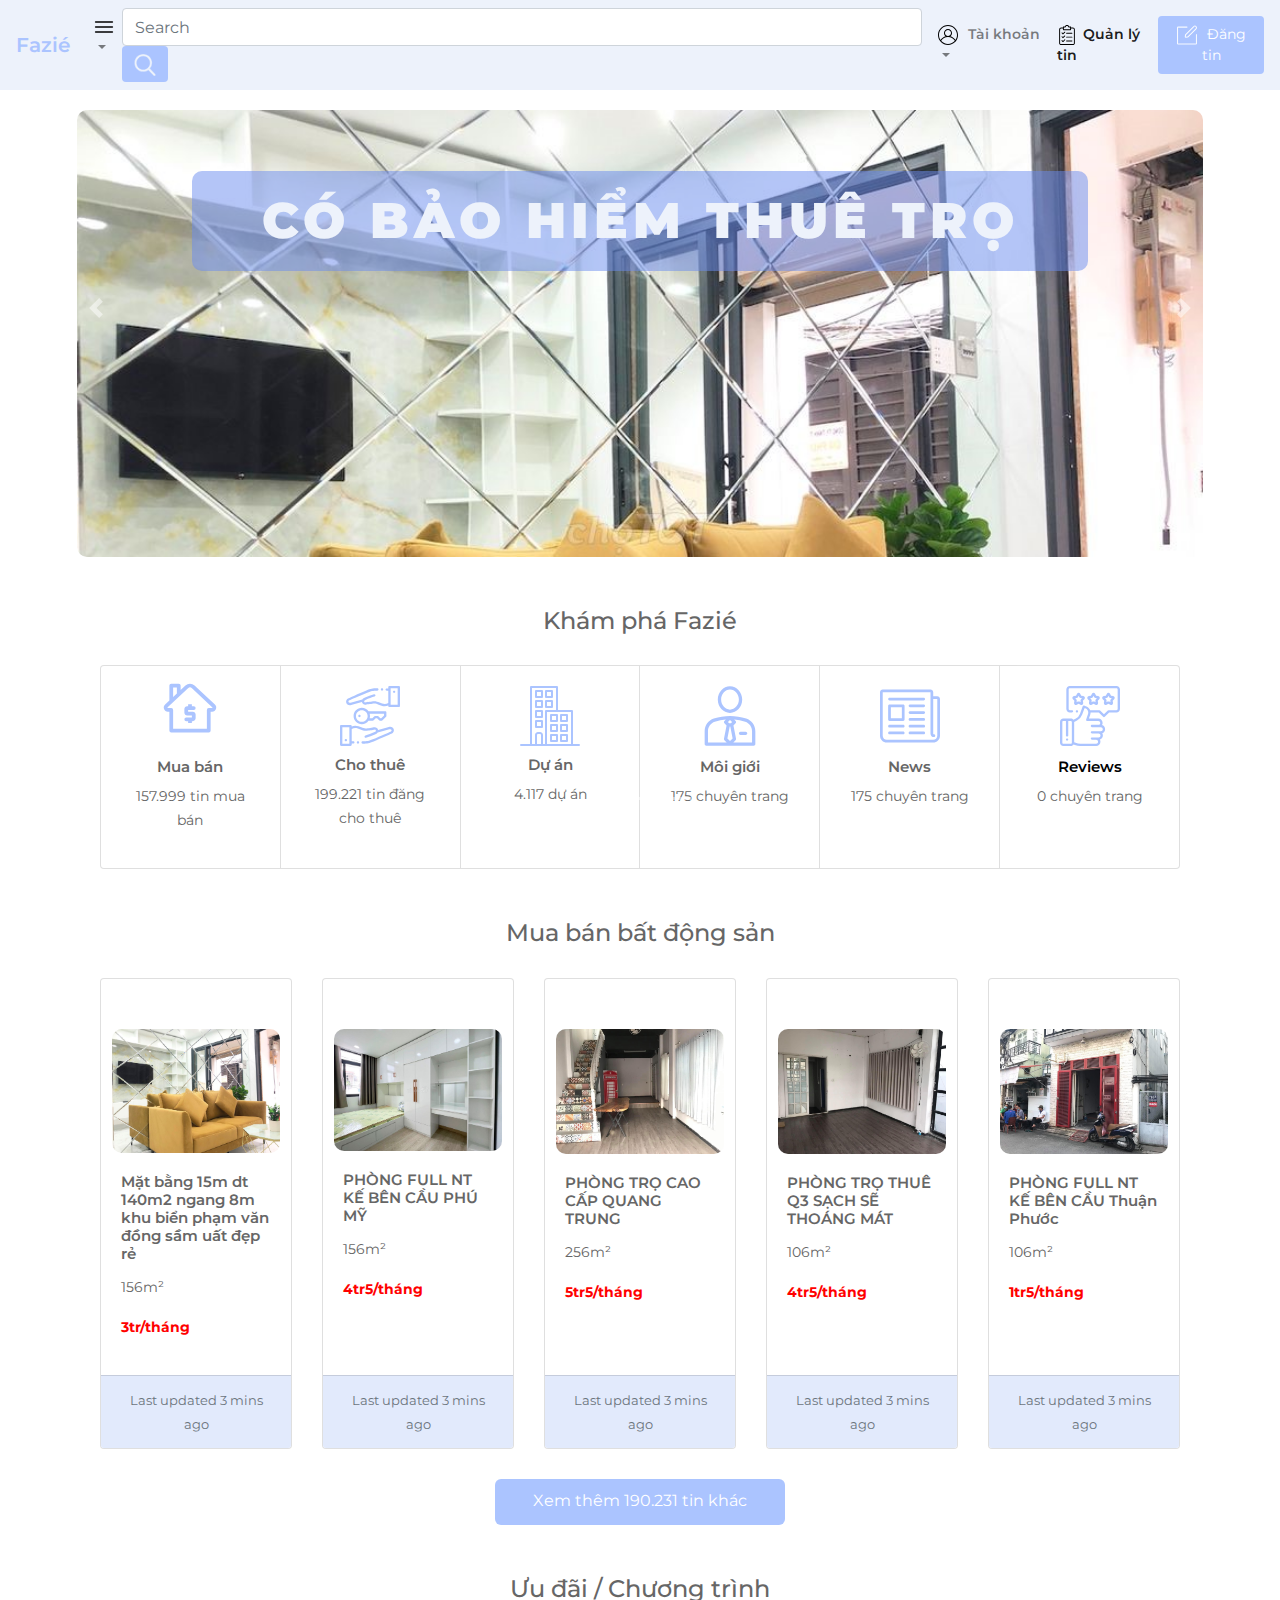
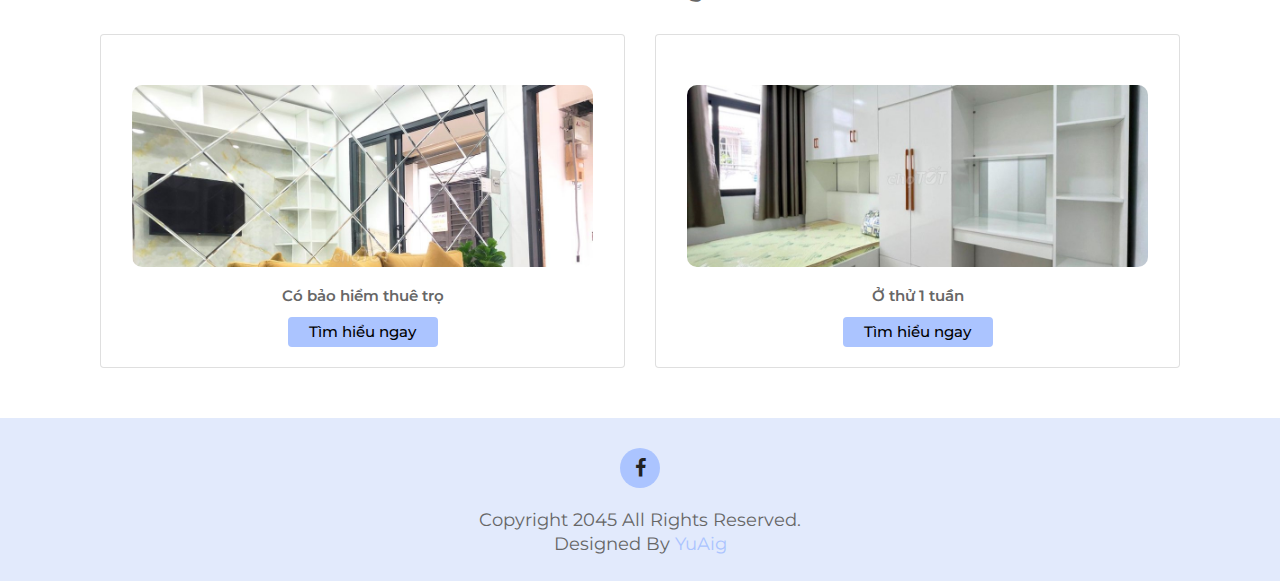
<file: index.html>
<!DOCTYPE html>
<html lang="en">
    <head>
        <meta charset="utf-8">
        <title>Fazié</title>
        <meta content="width=device-width, initial-scale=1.0" name="viewport">
        <meta content="" name="keywords">
        <meta content="" name="description">

        <!-- Favicons -->
        <link href="" rel="icon">
        <link href="img/apple-favicon.png" rel="apple-touch-icon">

        <!-- Google Fonts -->
        <link href="https://fonts.googleapis.com/css?family=Montserrat:100,200,300,400,500,600,700,800,900" rel="stylesheet"> 

        <!-- Vendor CSS File -->
        <link href="vendor/bootstrap/css/bootstrap.min.css" rel="stylesheet">
        <link href="vendor/font-awesome/css/font-awesome.min.css" rel="stylesheet">
        <link href="vendor/animate/animate.min.css" rel="stylesheet">
        <link href="vendor/slick/slick.css" rel="stylesheet">
        <link href="vendor/slick/slick-theme.css" rel="stylesheet">
        <link href="vendor/tempusdominus/css/tempusdominus-bootstrap-4.min.css" rel="stylesheet" />

        <!-- Main Stylesheet File -->
        <link href="css/hover-style.css" rel="stylesheet">
        <link href="css/style.css" rel="stylesheet">
    </head>

    <body>
        <!-- Grey with black text -->
        <!-- <nav class="navbar navbar-expand-lg navbar-light bg-light">
          
            <div class="collapse navbar-collapse" id="navbarSupportedContent" style="font-size: 12px;height: 11px;">
              <ul class="navbar-nav mr-auto">
                <li class="nav-item active">
                  <a class="nav-link" href="#">Chợ Tốt <span class="sr-only">(current)</span></a>
                </li>
                <li class="nav-item active">
                  <a class="nav-link" href="#">Nhà Tốt</a>
                </li>
        
                <li class="nav-item active">
                  <a class="nav-link active" href="#">Chợ Tốt Xe</a>
                </li>
              </ul>
              <form class="form-inline my-2 my-lg-0">
                <ul class="navbar-nav mr-auto">
                    <li class="nav-item dropdown">
                        <a class="nav-link dropdown-toggle" href="#" id="navbarDropdown" role="button" data-toggle="dropdown" aria-haspopup="true" aria-expanded="false">
                            Dành cho môi giới
                        </a>
                        <div class="dropdown-menu" aria-labelledby="navbarDropdown">
                          <a class="dropdown-item" href="#">Gói pro</a>
                          <a class="dropdown-item" href="#">Tài khoản doanh nghiệp</a>
                          <div class="dropdown-divider"></div>
                          <a class="dropdown-item" href="#">Chuyên trang môi gi</a>
                        </div>
                      </li>
                    <li class="nav-item active">
                      <a class="nav-link" href="#">Home <span class="sr-only">(current)</span></a>
                    </li>
                    <li class="nav-item">
                      <a class="nav-link" href="#">Link</a>
                    </li>
            
                    <li class="nav-item">
                      <a class="nav-link disabled" href="#">Disabled</a>
                    </li>
                  </ul>
              </form>
            </div>
          </nav>         -->
  <nav class="navbar fixed-top navbar-expand-lg navbar-light" id="nav-bar">
    <a class="navbar-brand" style="color: #ABC4FF;font-weight: 600;" href="#">Fazié</a>
    <button class="navbar-toggler" type="button" data-toggle="collapse" data-target="#navbarSupportedContent" aria-controls="navbarSupportedContent" aria-expanded="false" aria-label="Toggle navigation">
      <span class="navbar-toggler-icon"></span>
    </button>
  
    <div class="collapse navbar-collapse" id="navbarSupportedContent">
      <ul class="navbar-nav mr-auto" id="nav-bar-font">
        <li class="nav-item dropdown">
            <a class="nav-link dropdown-toggle" href="#" id="navbarDropdown" role="button" data-toggle="dropdown" aria-haspopup="true" aria-expanded="false">
              <i><svg xmlns="http://www.w3.org/2000/svg" version="1.1" xmlns:xlink="http://www.w3.org/1999/xlink" xmlns:svgjs="http://svgjs.com/svgjs" width="20" height="20" x="0" y="0" viewBox="0 0 24 24" style="enable-background:new 0 0 512 512" xml:space="preserve" class=""><g><path d="M2 7h20a1 1 0 0 0 0-2H2a1 1 0 0 0 0 2zM22 11H2a1 1 0 0 0 0 2h20a1 1 0 0 0 0-2zM22 17H2a1 1 0 0 0 0 2h20a1 1 0 0 0 0-2z" fill="#000000" data-original="#000000" class=""></path></g></svg></i>
            </a>
            <div class="dropdown-menu" aria-labelledby="navbarDropdown">
              <a class="dropdown-item" href="#">Mua bán</a>
              <a class="dropdown-item" href="#">Cho thuê</a>
              <div class="dropdown-divider"></div>
              <a class="dropdown-item" href="#">Something else here</a>
            </div>
          </li>

        <form class="form-inline my-2 my-lg-0">
          <input class="form-control mr-sm-2" id="search-form" type="search" placeholder="Search" aria-label="Search">
                  <button class="btn btn-outline-success my-2 my-sm-0" id="btn-search" type="submit"><i><svg xmlns="http://www.w3.org/2000/svg" version="1.1" xmlns:xlink="http://www.w3.org/1999/xlink" xmlns:svgjs="http://svgjs.com/svgjs" width="22" height="22" x="0" y="0" viewBox="0 0 56.966 56.966" style="enable-background:new 0 0 512 512" xml:space="preserve" class=""><g><path d="M55.146 51.887 41.588 37.786A22.926 22.926 0 0 0 46.984 23c0-12.682-10.318-23-23-23s-23 10.318-23 23 10.318 23 23 23c4.761 0 9.298-1.436 13.177-4.162l13.661 14.208c.571.593 1.339.92 2.162.92.779 0 1.518-.297 2.079-.837a3.004 3.004 0 0 0 .083-4.242zM23.984 6c9.374 0 17 7.626 17 17s-7.626 17-17 17-17-7.626-17-17 7.626-17 17-17z" fill="#EDF2FB" data-original="#000000" class=""></path></g></svg></i></button>
                </form>
      </ul>
      <form class="form-inline my-2 my-lg-0">
        <ul class="navbar-nav mr-auto">
            <li class="nav-item dropdown">
                <a class="nav-link dropdown-toggle" href="#" id="navbarDropdown" role="button" data-toggle="dropdown" aria-haspopup="true" aria-expanded="false">
                  <i style="margin-right: 6px;"><svg xmlns="http://www.w3.org/2000/svg" version="1.1" xmlns:xlink="http://www.w3.org/1999/xlink" xmlns:svgjs="http://svgjs.com/svgjs" width="20" height="20" x="0" y="0" viewBox="0 0 189.524 189.524" style="enable-background:new 0 0 512 512" xml:space="preserve" class=""><g transform="matrix(0.9999999999999993,0,0,0.9999999999999993,-2.842170943040401e-14,5.684341886080802e-14)"><path fill-rule="evenodd" d="M170.94 151.134c11.678-15.753 18.584-35.256 18.584-56.372C189.524 42.426 147.097 0 94.762 0 42.426 0 0 42.426 0 94.762c0 52.335 42.426 94.762 94.762 94.762 27.458 0 52.188-11.678 69.496-30.339a95.39 95.39 0 0 0 6.682-8.051zm-5.254-8.991c9.071-13.552 14.361-29.849 14.361-47.381 0-47.102-38.183-85.286-85.286-85.286-47.101 0-85.285 38.184-85.285 85.286 0 17.533 5.29 33.829 14.362 47.381 11.445-17.098 28.909-29.827 49.361-35.155-9.875-6.843-16.342-18.255-16.342-31.179 0-20.934 16.971-37.905 37.905-37.905s37.905 16.971 37.905 37.905c0 12.923-6.468 24.336-16.342 31.178 20.451 5.329 37.916 18.057 49.361 35.156zm-6.104 8.047c-13.299-21.869-37.353-36.476-64.819-36.476-27.467 0-51.522 14.607-64.821 36.477 15.642 18.275 38.878 29.857 64.82 29.857s49.178-11.583 64.82-29.858zm-64.82-45.952c15.701 0 28.429-12.727 28.429-28.429 0-15.701-12.727-28.429-28.429-28.429S66.333 60.109 66.333 75.81s12.728 28.428 28.429 28.428z" clip-rule="evenodd" fill="#000000" data-original="#000000" class=""></path></g></svg></i> Tài khoản
                </a>
                <div class="dropdown-menu" aria-labelledby="navbarDropdown">

                  <a class="dropdown-item" href="#">Đơn mua</a>
                  <a class="dropdown-item" href="#">Đơn bán</a>
                  <div class="dropdown-divider"></div>
                  <a class="dropdown-item" href="#">Something else here</a>
                </div>
              </li>
            <li class="nav-item active">
              <a class="nav-link" href="#"><i style="margin-right: 6px;"><svg xmlns="http://www.w3.org/2000/svg" version="1.1" xmlns:xlink="http://www.w3.org/1999/xlink" xmlns:svgjs="http://svgjs.com/svgjs" width="20" height="20" x="0" y="0" viewBox="0 0 438.891 438.891" style="enable-background:new 0 0 512 512" xml:space="preserve" class="hovered-paths"><g><path d="M347.968 57.503h-39.706V39.74c0-5.747-6.269-8.359-12.016-8.359h-30.824C258.108 10.483 239.822.034 218.924.034c-20.668-.777-39.467 11.896-46.498 31.347h-30.302c-5.747 0-11.494 2.612-11.494 8.359v17.763H90.923c-23.53.251-42.78 18.813-43.886 42.318v299.363c0 22.988 20.898 39.706 43.886 39.706h257.045c22.988 0 43.886-16.718 43.886-39.706V99.822c-1.106-23.506-20.356-42.068-43.886-42.319zm-196.441-5.224h28.735a11.496 11.496 0 0 0 9.927-9.404c3.094-13.474 14.915-23.146 28.735-23.51 13.692.415 25.335 10.117 28.212 23.51a11.494 11.494 0 0 0 10.449 9.404h29.78v41.796H151.527V52.279zm219.429 346.906c0 11.494-11.494 18.808-22.988 18.808H90.923c-11.494 0-22.988-7.314-22.988-18.808V99.822c1.066-11.964 10.978-21.201 22.988-21.42h39.706v26.645c.552 5.854 5.622 10.233 11.494 9.927h154.122a11.493 11.493 0 0 0 12.016-9.927V78.401h39.706c12.009.22 21.922 9.456 22.988 21.42v299.364z" fill="#000000" data-original="#000000" class="hovered-path"></path><path d="M179.217 233.569c-3.919-4.131-10.425-4.364-14.629-.522l-33.437 31.869-14.106-14.629c-3.919-4.131-10.425-4.363-14.629-.522a10.971 10.971 0 0 0 0 15.151l21.42 21.943a9.403 9.403 0 0 0 7.314 3.135 10.446 10.446 0 0 0 7.314-3.135l40.751-38.661c4.04-3.706 4.31-9.986.603-14.025a8.78 8.78 0 0 0-.601-.604zM329.16 256.034H208.997c-5.771 0-10.449 4.678-10.449 10.449s4.678 10.449 10.449 10.449H329.16c5.771 0 10.449-4.678 10.449-10.449s-4.678-10.449-10.449-10.449zM179.217 149.977c-3.919-4.131-10.425-4.364-14.629-.522l-33.437 31.869-14.106-14.629c-3.919-4.131-10.425-4.364-14.629-.522a10.971 10.971 0 0 0 0 15.151l21.42 21.943a9.403 9.403 0 0 0 7.314 3.135 10.446 10.446 0 0 0 7.314-3.135l40.751-38.661c4.04-3.706 4.31-9.986.603-14.025a8.78 8.78 0 0 0-.601-.604zM329.16 172.442H208.997c-5.771 0-10.449 4.678-10.449 10.449s4.678 10.449 10.449 10.449H329.16c5.771 0 10.449-4.678 10.449-10.449s-4.678-10.449-10.449-10.449zM179.217 317.16c-3.919-4.131-10.425-4.363-14.629-.522l-33.437 31.869-14.106-14.629c-3.919-4.131-10.425-4.363-14.629-.522a10.971 10.971 0 0 0 0 15.151l21.42 21.943a9.403 9.403 0 0 0 7.314 3.135 10.446 10.446 0 0 0 7.314-3.135l40.751-38.661c4.04-3.706 4.31-9.986.603-14.025a9.253 9.253 0 0 0-.601-.604zM329.16 339.626H208.997c-5.771 0-10.449 4.678-10.449 10.449s4.678 10.449 10.449 10.449H329.16c5.771 0 10.449-4.678 10.449-10.449s-4.678-10.449-10.449-10.449z" fill="#000000" data-original="#000000" class="hovered-path"></path></g></svg></i>Quản lý tin</a>
            </li>
            <button style="color: #ffffff;font-size: 14px;" class="btn btn-outline-success my-2 my-sm-0" id="btn-search" type="submit"><i style="margin-right: 6px;"><svg xmlns="http://www.w3.org/2000/svg" version="1.1" xmlns:xlink="http://www.w3.org/1999/xlink" xmlns:svgjs="http://svgjs.com/svgjs" width="20" height="20" x="0" y="0" viewBox="0 0 180.304 180.304" style="enable-background:new 0 0 512 512" xml:space="preserve"><g><path d="M0 23.812a9.476 9.476 0 0 1 9.476-9.476h80.548a4.738 4.738 0 0 1 0 9.476H9.476v142.143h161.095V85.407a4.739 4.739 0 0 1 9.476 0v80.548a9.475 9.475 0 0 1-9.476 9.476H9.476A9.475 9.475 0 0 1 0 165.955z" fill="#ffffff" data-original="#000000"></path><path fill-rule="evenodd" d="M161.445 14.363c-2.143-.126-4.609.577-7.05 3.018l-72.59 72.591-2.234 15.635 15.635-2.234 72.59-72.591c2.441-2.441 3.144-4.908 3.018-7.051-.134-2.259-1.22-4.552-3.018-6.351-1.799-1.798-4.092-2.884-6.351-3.017zm18.828 8.812c.293 4.977-1.517 10.048-5.777 14.308L101.89 110.09a9.403 9.403 0 0 1-5.345 2.664l-15.635 2.234c-6.254.894-11.615-4.467-10.721-10.72l2.233-15.636a9.473 9.473 0 0 1 2.68-5.36l72.591-72.591c4.26-4.259 9.331-6.07 14.308-5.777 4.86.286 9.268 2.55 12.494 5.777 3.228 3.226 5.493 7.634 5.778 12.494z" clip-rule="evenodd" fill="#ffffff" data-original="#000000"></path></g></svg></i>
              Đăng tin</button>
          </ul>
      </form>
    </div>
  </nav>  
        
        <!-- Header Slider Start -->
        <div id="headerSlider" class="carousel slide" data-ride="carousel" style="margin-top: 60px;">
            <ol class="carousel-indicators" style="margin-bottom: 90px;">
                <li data-target="#headerSlider" data-slide-to="0" class="active"></li>
                <li data-target="#headerSlider" data-slide-to="1"></li>
                <li data-target="#headerSlider" data-slide-to="2"></li>
            </ol>
            <div class="carousel-inner">
                <div class="carousel-item active">
                    <img src="img/sl1.jpg" alt="Royal Hotel">
                    <div class="carousel-caption">
                        <h1 class="animated fadeInRight">Có bảo hiểm thuê trọ</h1>
                    </div>
                </div>
                
                <div class="carousel-item">
                    <img src="img/sl2.jpg" alt="Royal Hotel">
                    <div class="carousel-caption">
                        <h1 class="animated fadeInLeft">Ở thử 1 tuần</h1>
                    </div>
                </div>

                <div class="carousel-item">
                    <img src="img/sl1.jpg" alt="Royal Hotel">
                    <!-- <div class="carousel-caption">
                        <h1 class="animated fadeInRight">Rooms and Ideas</h1>
                    </div>
                </div> -->
            </div>

            <a class="carousel-control-prev" href="#headerSlider" role="button" data-slide="prev">
                <span class="carousel-control-prev-icon" aria-hidden="true"></span>
                <span class="sr-only">Previous</span>
            </a>
            <a class="carousel-control-next" href="#headerSlider" role="button" data-slide="next">
                <span class="carousel-control-next-icon" aria-hidden="true"></span>
                <span class="sr-only">Next</span>
            </a>
        </div>
        <!-- Header Slider End -->
        

        
        <!-- Welcome Section Start -->
        <h4 style="margin-top: 50px;">Khám phá Fazié</h4>
        <div  class="card-group" style="padding-left: 100px;padding-right: 100px;margin-top: 30px;">
            <div class="card">
                <svg xmlns="http://www.w3.org/2000/svg" version="1.1" xmlns:xlink="http://www.w3.org/1999/xlink" xmlns:svgjs="http://svgjs.com/svgjs" width="60" height="60" x="0" y="0" viewBox="0 0 32 32" style="enable-background:new 0 0 512 512;margin-left:auto;margin-right:auto;margin-top:12px" xml:space="preserve" class=""><g><path d="M17 21v-1h-2.5c-.827 0-1.5-.673-1.5-1.5v-2c0-.827.673-1.5 1.5-1.5h.5v-1h2v1h1a1 1 0 0 1 0 2h-3v1h2.5c.827 0 1.5.673 1.5 1.5v2c0 .827-.673 1.5-1.5 1.5H17v1h-2v-1h-1a1 1 0 0 1 0-2z" fill="#ABC4FF" data-original="#000000" class=""></path><path d="M29.292 14.193 18.42 3.959a3.535 3.535 0 0 0-4.841 0L11 6.388V4a1 1 0 0 0-1-1H6a1 1 0 0 0-1 1v8.036l-2.263 2.131c-.687.596-.919 1.545-.593 2.418.321.86 1.107 1.415 2.002 1.415H5v10a1 1 0 0 0 1 1h20a1 1 0 0 0 1-1V18h.852c.896 0 1.683-.556 2.004-1.416.325-.873.092-1.822-.564-2.391zM7 5h2v3.27l-2 1.883zm20.982 10.885c-.043.115-.109.115-.13.115H26a1 1 0 0 0-1 1v10H7V17a1 1 0 0 0-1-1H4.146c-.021 0-.086 0-.129-.115a.202.202 0 0 1 .061-.235L14.95 5.416a1.533 1.533 0 0 1 2.099 0L27.95 15.677c.075.064.047.167.032.208z" fill="#ABC4FF" data-original="#000000" class=""></path></g></svg>
              <div class="card-body">
                <h5 class="card-title-1">Mua bán</h5>
                <p class="card-text-1">157.999 tin mua bán</p>
              </div>
            </div>
            <div class="card">
              <div class="card-body">
                <svg xmlns="http://www.w3.org/2000/svg" version="1.1" xmlns:xlink="http://www.w3.org/1999/xlink" xmlns:svgjs="http://svgjs.com/svgjs" width="60" height="60" x="0" y="0" viewBox="0 0 512 512.001" style="enable-background:new 0 0 512 512;margin-bottom:10px" xml:space="preserve" class=""><g><path d="M50 451.992c-5.523 0-10 4.477-10 10V462c0 5.52 4.477 9.996 10 9.996s10-4.48 10-10.004c0-5.523-4.477-10-10-10zM502 0h-80c-5.523 0-10 4.477-10 10v10.438l-13.344-.083h-.062c-5.492 0-9.965 4.434-10 9.934-.035 5.523 4.414 10.031 9.937 10.066l13.469.083v103.75c-26.184 16.492-49.816 6.996-74.762-3.051-16.437-6.621-33.441-13.465-50.406-11.336-5.352.672-19.797 2.77-35.086 4.988-14.488 2.102-29.473 4.277-34.625 4.926-2.621.328-5.234-.403-7.36-2.055a10.207 10.207 0 0 1-3.886-6.836c-.219-1.77-.8-6.476 11.73-12.293 26.528-12.3 54.797-22.832 77.563-28.89 5.336-1.422 8.512-6.899 7.09-12.239-1.418-5.336-6.895-8.507-12.235-7.09-23.836 6.344-53.3 17.31-80.832 30.079-9.578 4.441-15.464 9.609-18.933 14.82L90 142.55c-10.547 2.652-15.957-1.547-17.508-6.363-1.523-4.743.317-10.856 7.86-13.833 7.847-2.988 26.578-11.234 50.28-21.664 31.415-13.824 70.505-31.03 101.677-43.675 37.043-15.028 48.332-17.293 86.257-17.157h.032c5.507 0 9.98-4.457 10-9.968.015-5.524-4.45-10.016-9.973-10.032-40.453-.136-54.488 2.664-93.832 18.625-31.445 12.754-70.684 30.024-102.215 43.899-22.566 9.933-42.058 18.512-49.394 21.3l-.094.036c-18.684 7.328-24.02 24.96-19.637 38.59 4.317 13.43 19.16 25.293 41.547 19.609.059-.016.113-.027.172-.047l91.527-24.957c1.625 6.54 5.367 12.316 10.778 16.527 6.347 4.942 14.21 7.114 22.136 6.118 5.344-.672 19.75-2.766 35.004-4.977 14.528-2.11 29.543-4.289 34.707-4.937 11.817-1.485 25.723 4.113 40.442 10.042 15.597 6.282 33.367 13.442 52.597 13.438 9.547 0 19.457-1.781 29.637-6.297V170c0 5.523 4.477 10 10 10h80c5.523 0 10-4.477 10-10V10c0-5.523-4.477-10-10-10zm-10 160h-60V20h60zm0 0" fill="#ABC4FF" data-original="#000000" class=""></path><path d="M462 60.008c5.523 0 10-4.477 10-10V50c0-5.52-4.477-9.996-10-9.996s-10 4.48-10 10.004c0 5.523 4.477 10 10 10zM186 326c23.73 0 44.73-11.883 57.395-30h36.945a10 10 0 0 0 7.07-2.93L304.48 276h11.72l17.07 17.07a10 10 0 0 0 7.07 2.93H356a10 10 0 0 0 7.07-2.93l30-30A10 10 0 0 0 396 256v-30c0-5.52-4.477-10-10-10H243.398c-12.668-18.117-33.664-30-57.398-30-38.598 0-70 31.402-70 70s31.402 70 70 70zm190-90v15.86L351.86 276h-7.376l-17.074-17.07a10 10 0 0 0-7.07-2.93h-20a10 10 0 0 0-7.07 2.93L276.2 276h-23.126c1.895-6.34 2.926-13.05 2.926-20s-1.031-13.66-2.926-20zm-190-30c27.57 0 50 22.43 50 50s-22.43 50-50 50-50-22.43-50-50 22.43-50 50-50zm0 0" fill="#ABC4FF" data-original="#000000" class=""></path><path d="M166 266c5.523 0 10-4.48 10-10.004 0-5.523-4.477-10-10-10s-10 4.477-10 10v.008c0 5.523 4.477 9.996 10 9.996zM358.594 40.105h.004c5.523 0 9.996-4.48 9.996-10 0-5.523-4.48-10-10-10-5.524 0-10 4.477-10 10 0 5.52 4.476 10 10 10zM417 350.082c-.059.016-.113.027-.172.047l-91.527 24.957c-1.625-6.54-5.367-12.316-10.778-16.527-6.347-4.942-14.21-7.114-22.136-6.118-5.344.672-19.75 2.766-35.004 4.977-14.528 2.11-29.543 4.289-34.707 4.937-11.813 1.48-25.723-4.113-40.442-10.043-23.343-9.398-51.558-20.757-82.234-7.152v-3.156c0-5.524-4.477-10-10-10H10c-5.523 0-10 4.476-10 10V502c0 5.523 4.477 10 10 10h80c5.523 0 10-4.477 10-10v-10.438l13.344.083h.062c5.492 0 9.965-4.434 10-9.938.035-5.52-4.414-10.027-9.937-10.062L100 471.562v-103.75c26.184-16.492 49.816-6.996 74.762 3.047 16.441 6.625 33.449 13.47 50.406 11.336 5.355-.672 19.797-2.765 35.086-4.984 14.488-2.106 29.473-4.277 34.625-4.926 2.621-.328 5.234.399 7.36 2.055a10.192 10.192 0 0 1 3.886 6.836c.219 1.77.805 6.476-11.73 12.289-26.528 12.305-54.793 22.836-77.56 28.894-5.335 1.422-8.51 6.899-7.093 12.235 1.422 5.34 6.903 8.508 12.235 7.094 23.836-6.344 53.3-17.31 80.836-30.079 9.574-4.441 15.46-9.609 18.933-14.82L422 369.45c10.543-2.656 15.957 1.547 17.508 6.364 1.523 4.742-.317 10.855-7.856 13.832-7.843 2.988-26.582 11.234-50.289 21.668-31.41 13.824-70.5 31.027-101.672 43.671-37.043 15.028-48.355 17.301-86.257 17.157h-.032c-5.507 0-9.98 4.457-10 9.968-.015 5.524 4.45 10.016 9.973 10.032.816.004 1.621.004 2.418.004 38.617 0 52.867-2.989 91.414-18.63 31.441-12.753 70.684-30.023 102.211-43.898 22.57-9.933 42.062-18.512 49.395-21.3l.097-.036c18.684-7.328 24.02-24.96 19.637-38.59-4.317-13.425-19.16-25.289-41.547-19.609zM20 492V352h60V492zm0 0" fill="#ABC4FF" data-original="#000000" class=""></path><path d="M153.41 471.895h-.008c-5.523 0-9.996 4.48-9.996 10 0 5.523 4.48 10 10.004 10 5.524 0 10-4.477 10-10 0-5.52-4.476-10-10-10zm0 0" fill="#ABC4FF" data-original="#000000" class=""></path></g></svg>
                <h5 class="card-title-1">Cho thuê</h5>
                <p class="card-text-1">199.221 tin đăng cho thuê</p>
              </div>
            </div>
            <div class="card">
              <div class="card-body">
                <svg xmlns="http://www.w3.org/2000/svg" version="1.1" xmlns:xlink="http://www.w3.org/1999/xlink" xmlns:svgjs="http://svgjs.com/svgjs" width="60" height="60" x="0" y="0" viewBox="0 0 480 480" style="enable-background:new 0 0 512 512" xml:space="preserve" class=""><g transform="matrix(0.9999999999999994,0,0,0.9999999999999994,1.1368683772161603e-13,1.1368683772161603e-13)"><path d="M472 464h-48V200a8 8 0 0 0-8-8H304V8a8 8 0 0 0-8-8H88a8 8 0 0 0-8 8v456H8a8 8 0 0 0 0 16h464a8 8 0 0 0 0-16zm-304 0h-32v-72a8 8 0 0 1 8-8h16a8 8 0 0 1 8 8v72zm32-264v264h-16v-72c0-13.255-10.745-24-24-24h-16c-13.255 0-24 10.745-24 24v72H96V16h192v176h-80a8 8 0 0 0-8 8zm208 264H216V208h192v256z" fill="#ABC4FF" data-original="#000000" class=""></path><path d="M256 112h-48a8 8 0 0 0-8 8v48a8 8 0 0 0 8 8h48a8 8 0 0 0 8-8v-48a8 8 0 0 0-8-8zm-8 48h-32v-32h32v32zM256 32h-48a8 8 0 0 0-8 8v48a8 8 0 0 0 8 8h48a8 8 0 0 0 8-8V40a8 8 0 0 0-8-8zm-8 48h-32V48h32v32zM176 112h-48a8 8 0 0 0-8 8v48a8 8 0 0 0 8 8h48a8 8 0 0 0 8-8v-48a8 8 0 0 0-8-8zm-8 48h-32v-32h32v32zM176 32h-48a8 8 0 0 0-8 8v48a8 8 0 0 0 8 8h48a8 8 0 0 0 8-8V40a8 8 0 0 0-8-8zm-8 48h-32V48h32v32zM176 192h-48a8 8 0 0 0-8 8v48a8 8 0 0 0 8 8h48a8 8 0 0 0 8-8v-48a8 8 0 0 0-8-8zm-8 48h-32v-32h32v32zM176 272h-48a8 8 0 0 0-8 8v48a8 8 0 0 0 8 8h48a8 8 0 0 0 8-8v-48a8 8 0 0 0-8-8zm-8 48h-32v-32h32v32zM328 368h48a8 8 0 0 0 8-8v-48a8 8 0 0 0-8-8h-48a8 8 0 0 0-8 8v48a8 8 0 0 0 8 8zm8-48h32v32h-32v-32zM328 288h48a8 8 0 0 0 8-8v-48a8 8 0 0 0-8-8h-48a8 8 0 0 0-8 8v48a8 8 0 0 0 8 8zm8-48h32v32h-32v-32zM328 448h48a8 8 0 0 0 8-8v-48a8 8 0 0 0-8-8h-48a8 8 0 0 0-8 8v48a8 8 0 0 0 8 8zm8-48h32v32h-32v-32zM248 368h48a8 8 0 0 0 8-8v-48a8 8 0 0 0-8-8h-48a8 8 0 0 0-8 8v48a8 8 0 0 0 8 8zm8-48h32v32h-32v-32zM248 288h48a8 8 0 0 0 8-8v-48a8 8 0 0 0-8-8h-48a8 8 0 0 0-8 8v48a8 8 0 0 0 8 8zm8-48h32v32h-32v-32zM248 448h48a8 8 0 0 0 8-8v-48a8 8 0 0 0-8-8h-48a8 8 0 0 0-8 8v48a8 8 0 0 0 8 8zm8-48h32v32h-32v-32z" fill="#ABC4FF" data-original="#000000" class=""></path></g></svg>                
                <h5 class="card-title-1" style="margin-top: 10px;">Dự án</h5>
                <p class="card-text-1">4.117 dự án</p>
              </div>
            </div>
            <div class="card">
                <div class="card-body">
                    <svg xmlns="http://www.w3.org/2000/svg" version="1.1" xmlns:xlink="http://www.w3.org/1999/xlink" xmlns:svgjs="http://svgjs.com/svgjs" width="60" height="60" x="0" y="0" viewBox="0 0 512 512" style="enable-background:new 0 0 512 512" xml:space="preserve" class=""><g><path d="M394.2 278c-90.4-28.6-186.1-28.5-276.5 0-46.6 14.7-78 58-78 107.7v110.2c0 7.8 6.3 14.1 14.1 14.1h404.3c7.8 0 14.1-6.3 14.1-14.1V385.7c0-49.7-31.3-93-78-107.7zM256 290.7l17.5 17.5-9.1 8.8h-16.7l-9.2-8.8zM68 481.8v-96.1c0-37.3 23.4-69.8 58.3-80.8 30.9-9.8 62.5-15.9 94.3-18.6l-12.2 12.2c-5.6 5.6-5.5 14.7.2 20.2l18.1 17.3-22.2 113.4c-.9 4.6.5 9.4 3.9 12.7l19.7 19.7zm188-12-22.4-22.4 20-102.2h4.8l20 102.2zm188 12H284l19.7-19.7c3.3-3.3 4.8-8.1 3.9-12.7L285.4 336l18.1-17.3c5.7-5.5 5.8-14.6.2-20.2l-12.2-12.2c31.8 2.6 63.3 8.8 94.3 18.6 34.9 11 58.3 43.5 58.3 80.8v96.1zM256 230.1c57.4 0 104.1-51.2 104.1-114.1S313.4 2 256 2 151.9 53.2 151.9 116.1s46.7 114 104.1 114zm0-199.9c41.8 0 75.8 38.5 75.8 85.8s-34 85.8-75.8 85.8-75.8-38.5-75.8-85.8 34-85.8 75.8-85.8z" fill="#ABC4FF" data-original="#000000" class=""></path><path d="M389.2 389.8H346c-7.8 0-14.1 6.3-14.1 14.1S338.2 418 346 418h43.3c7.8 0 14.1-6.3 14.1-14.1-.1-7.8-6.4-14.1-14.2-14.1z" fill="#ABC4FF" data-original="#000000" class=""></path></g></svg>
                  <h5 class="card-title-1" style="margin-top: 12px;">Môi giới</h5>
                  <p class="card-text-1">175 chuyên trang</p>
                </div>
              </div>
              <div class="card">
                <div class="card-body">
                  <svg xmlns="http://www.w3.org/2000/svg" version="1.1" xmlns:xlink="http://www.w3.org/1999/xlink" xmlns:svgjs="http://svgjs.com/svgjs" width="60" height="60" x="0" y="0" viewBox="0 0 442 442" style="enable-background:new 0 0 512 512" xml:space="preserve" class="hovered-paths"><g><path d="M171 336H70c-5.523 0-10 4.477-10 10s4.477 10 10 10h101c5.523 0 10-4.477 10-10s-4.477-10-10-10zM322 336H221c-5.523 0-10 4.477-10 10s4.477 10 10 10h101c5.522 0 10-4.477 10-10s-4.478-10-10-10zM322 86H70c-5.523 0-10 4.477-10 10s4.477 10 10 10h252c5.522 0 10-4.477 10-10s-4.478-10-10-10zM322 136H221c-5.523 0-10 4.477-10 10s4.477 10 10 10h101c5.522 0 10-4.477 10-10s-4.478-10-10-10zM322 186H221c-5.523 0-10 4.477-10 10s4.477 10 10 10h101c5.522 0 10-4.477 10-10s-4.478-10-10-10zM322 236H221c-5.523 0-10 4.477-10 10s4.477 10 10 10h101c5.522 0 10-4.477 10-10s-4.478-10-10-10zM322 286H221c-5.523 0-10 4.477-10 10s4.477 10 10 10h101c5.522 0 10-4.477 10-10s-4.478-10-10-10zM171 286H70c-5.523 0-10 4.477-10 10s4.477 10 10 10h101c5.523 0 10-4.477 10-10s-4.477-10-10-10zM171 136H70c-5.523 0-10 4.477-10 10v101c0 5.523 4.477 10 10 10h101c5.523 0 10-4.477 10-10V146c0-5.523-4.477-10-10-10zm-10 101H80v-81h81v81z" fill="#abc4ff" data-original="#000000" opacity="1" class="hovered-path"></path><path d="M422 76h-30V46c0-11.028-8.972-20-20-20H20C8.972 26 0 34.972 0 46v320c0 27.57 22.43 50 50 50h342c27.57 0 50-22.43 50-50V96c0-11.028-8.972-20-20-20zm0 290c0 16.542-13.458 30-30 30H50c-16.542 0-30-13.458-30-30V46h352v305c0 13.785 11.215 25 25 25 5.522 0 10-4.477 10-10s-4.478-10-10-10c-2.757 0-5-2.243-5-5V96h30v270z" fill="#abc4ff" data-original="#000000" opacity="1" class="hovered-path"></path></g></svg>                  <h5 class="card-title-1" style="margin-top: 12px;">News</h5>
                  <p class="card-text-1">175 chuyên trang</p>
                </div>
              </div>
              <div class="card">
                <div class="card-body">
<svg xmlns="http://www.w3.org/2000/svg" version="1.1" xmlns:xlink="http://www.w3.org/1999/xlink" xmlns:svgjs="http://svgjs.com/svgjs" width="60" height="60" x="0" y="0" viewBox="0 0 512.002 512.002" style="enable-background:new 0 0 512 512" xml:space="preserve" class=""><g><path d="M151.57 208.93c-1.86-1.86-4.44-2.93-7.07-2.93s-5.209 1.069-7.07 2.93c-1.86 1.86-2.93 4.44-2.93 7.07s1.07 5.21 2.93 7.069c1.86 1.86 4.44 2.931 7.07 2.931s5.21-1.07 7.07-2.931c1.86-1.859 2.93-4.439 2.93-7.069s-1.07-5.21-2.93-7.07z" fill="#abc4ff" data-original="#000000" opacity="1" class=""></path><path d="M482 0H84C67.458 0 54 13.458 54 30v166c0 16.542 13.458 30 30 30h18c5.523 0 10-4.478 10-10s-4.477-10-10-10H84c-5.514 0-10-4.486-10-10V30c0-5.514 4.486-10 10-10h398c5.514 0 10 4.486 10 10v166c0 5.514-4.486 10-10 10h-66.887a10.001 10.001 0 0 0-7.071 2.929l-32.929 32.929-32.929-32.929a10.001 10.001 0 0 0-7.071-2.929h-77.985a58.724 58.724 0 0 0-2.507-5.579c-7.16-13.911-19.348-24.078-34.316-28.629l-14.458-4.396c-5.09-1.55-10.502 1.162-12.312 6.165l-22.718 62.789a75.664 75.664 0 0 1-34.993 40.74l-21.326 11.612c-5.241-6.362-13.176-10.425-22.043-10.425h-63.9c-15.744 0-28.552 12.809-28.552 28.553v176.616C.001 499.191 12.81 512 28.554 512h63.9c9.954 0 18.729-5.123 23.841-12.868l10.204 4.002a127.9 127.9 0 0 0 46.898 8.868h134.928c20.245 0 36.715-16.47 36.715-36.715a36.47 36.47 0 0 0-4.962-18.396c14.894-4.681 25.729-18.615 25.729-35.034a36.489 36.489 0 0 0-5.2-18.81c14.26-5.044 24.506-18.655 24.506-34.621 0-16.63-11.118-30.705-26.308-35.203a36.475 36.475 0 0 0 4.865-18.229c0-20.244-16.47-36.715-36.715-36.715h-80.188l11.214-33.294a57.464 57.464 0 0 0 3.02-18.984h69.97l37.071 37.071c1.953 1.952 4.512 2.929 7.071 2.929s5.119-.977 7.071-2.929L419.256 226H482c16.542 0 30-13.458 30-30V30c0-16.542-13.458-30-30-30zM101.007 483.447c-.001 4.716-3.837 8.553-8.553 8.553h-63.9c-4.716 0-8.552-3.837-8.552-8.553V306.831c0-4.716 3.836-8.553 8.552-8.553h21.95v123.121c0 5.522 4.477 10 10 10s10-4.478 10-10V298.278h21.95c3.735 0 6.91 2.411 8.073 5.755.083.484.203.964.361 1.439.071.444.119.895.119 1.359v176.616zm225.949-185.17v.001c9.217 0 16.715 7.498 16.715 16.715 0 9.217-7.498 16.716-16.715 16.716h-54.251c-5.523 0-10 4.478-10 10s4.477 10 10 10l75.694.002c9.217 0 16.715 7.498 16.715 16.715 0 9.217-7.498 16.716-16.715 16.716h-75.694c-5.523 0-10 4.478-10 10s4.477 10 10 10h56.388c9.217 0 16.715 7.498 16.715 16.715 0 9.217-7.498 16.715-16.715 16.715h-56.388c-5.523 0-10 4.478-10 10s4.477 10 10 10h35.621c9.217 0 16.715 7.499 16.715 16.716 0 9.217-7.498 16.715-16.715 16.715H173.397c-13.607 0-26.929-2.52-39.596-7.487l-12.795-5.018V307.931l24.381-13.276a95.638 95.638 0 0 0 44.235-51.5l19.489-53.862 5.376 1.634c9.75 2.965 17.688 9.587 22.352 18.647s5.441 19.369 2.188 29.026l-15.657 46.485a10 10 0 0 0 9.477 13.192h94.109z" fill="#abc4ff" data-original="#000000" opacity="1" class=""></path><path d="M466.201 96.976c-1.894-5.824-6.836-9.989-12.898-10.868l-17.688-2.565-7.915-16.025c-2.712-5.491-8.199-8.901-14.323-8.901h-.004c-6.125.002-11.613 3.415-14.322 8.908l-7.906 16.03-17.688 2.575c-6.061.883-11.001 5.05-12.892 10.876-1.891 5.825-.341 12.1 4.047 16.375l12.802 12.472-3.017 17.617c-1.034 6.038 1.402 12.023 6.359 15.623a15.918 15.918 0 0 0 9.372 3.065c2.54 0 5.094-.613 7.453-1.854l15.819-8.322 15.823 8.313c5.422 2.848 11.868 2.381 16.823-1.221 4.954-3.602 7.387-9.589 6.35-15.626l-3.026-17.615 12.797-12.48c4.381-4.278 5.928-10.553 4.034-16.377zm-32.313 16.017a15.971 15.971 0 0 0-4.59 14.141l2.003 11.662-10.479-5.506a15.977 15.977 0 0 0-14.864.006l-10.473 5.51 1.997-11.663a15.97 15.97 0 0 0-4.598-14.14l-8.477-8.258 11.711-1.705a15.965 15.965 0 0 0 12.025-8.741l5.235-10.613 5.24 10.61a15.973 15.973 0 0 0 12.03 8.735l11.711 1.698-8.471 8.264zM338.988 96.976c-1.895-5.824-6.836-9.988-12.898-10.868l-17.688-2.565-7.915-16.025c-2.712-5.491-8.199-8.901-14.323-8.901h-.004c-6.125.002-11.614 3.415-14.323 8.909l-7.905 16.029-17.688 2.575c-6.061.883-11.001 5.05-12.892 10.876-1.891 5.825-.341 12.1 4.047 16.375l12.802 12.472-3.017 17.617c-1.034 6.038 1.403 12.024 6.359 15.623a15.915 15.915 0 0 0 9.371 3.065c2.54 0 5.093-.613 7.452-1.854l15.819-8.322 15.824 8.313c5.423 2.848 11.867 2.381 16.823-1.221 4.954-3.602 7.387-9.589 6.35-15.626l-3.026-17.615 12.797-12.48c4.383-4.278 5.93-10.552 4.035-16.377zm-32.313 16.017a15.971 15.971 0 0 0-4.59 14.141l2.003 11.662-10.479-5.505a15.974 15.974 0 0 0-14.865.005l-10.473 5.51 1.997-11.663a15.97 15.97 0 0 0-4.598-14.14l-8.477-8.258 11.71-1.705a15.972 15.972 0 0 0 12.027-8.742l5.234-10.613 5.239 10.609a15.971 15.971 0 0 0 12.031 8.737l11.711 1.698-8.47 8.264zM211.776 96.976c-1.895-5.824-6.837-9.989-12.898-10.868l-17.688-2.565-7.915-16.025c-2.712-5.491-8.199-8.901-14.323-8.901h-.004c-6.125.002-11.614 3.415-14.323 8.909l-7.905 16.029-17.688 2.575c-6.062.883-11.001 5.051-12.893 10.877-1.891 5.825-.34 12.1 4.047 16.374l12.802 12.472-3.017 17.617c-1.034 6.038 1.403 12.024 6.359 15.623a15.915 15.915 0 0 0 9.371 3.065c2.54 0 5.093-.613 7.452-1.854l15.819-8.322 15.823 8.313c5.422 2.848 11.868 2.381 16.823-1.221 4.954-3.602 7.387-9.589 6.35-15.626l-3.026-17.615 12.797-12.48c4.385-4.278 5.931-10.552 4.037-16.377zm-32.313 16.017a15.971 15.971 0 0 0-4.59 14.141l2.003 11.662-10.479-5.505a15.974 15.974 0 0 0-14.865.005l-10.473 5.51 1.998-11.666a15.977 15.977 0 0 0-4.599-14.137l-8.477-8.258 11.71-1.705a15.972 15.972 0 0 0 12.027-8.742l5.234-10.613 5.239 10.609a15.971 15.971 0 0 0 12.031 8.737l11.712 1.698-8.471 8.264zM60.504 447.359c-5.523 0-10 4.478-10 10v.156c0 5.522 4.477 10 10 10s10-4.478 10-10v-.156c0-5.522-4.477-10-10-10z" fill="#abc4ff" data-original="#000000" opacity="1" class=""></path></g></svg>                  
<h5 class="card-title-1" style="margin-top: 12px;"><a style="color: black;" href="review.html">Reviews</a></h5>
                  <p class="card-text-1">0 chuyên trang</p>
                </div>
              </div>
          </div>
        <!-- Welcome Section End -->
        <h4 style="margin-top: 50px;">Mua bán bất động sản</h4>
        <div class="card-deck" style="padding-left: 100px;padding-right: 100px;margin-top: 30px;">
            <div class="card" id="card-home">
              <img class="card-img-top" src="img/File 1/1fadb03e2820f87ea1316.jpg" alt="Card image cap">
              <div class="card-body">
                <h5 class="card-title">Mặt bằng 15m dt 140m2 ngang 8m khu biển phạm văn đồng sầm uất đẹp rẻ</h5>
                <p style="text-align: left;">156m&#xb2;</p>
                <p class="card-text-price">3tr/tháng</p>
              </div>
              <div class="card-footer">
                <small class="text-muted">Last updated 3 mins ago</small>
              </div>
            </div>
            <div class="card" id="card-home">
              <img class="card-img-top" src="img/File 1/8b275fb4c7aa17f44ebb3.jpg" alt="Card image cap">
              <div class="card-body">
                <h5 class="card-title">PHÒNG FULL NT KẾ BÊN CẦU PHÚ MỸ</h5>
                <p style="text-align: left;">156m&#xb2;</p>
                <p class="card-text-price">4tr5/tháng</p>
            </div>
              <div class="card-footer">
                <small class="text-muted">Last updated 3 mins ago</small>
              </div>
            </div>
            <div class="card" id="card-home">
              <img class="card-img-top" src="img/File 2/110077d3efcd3f9366dc10.jpg" alt="Card image cap">
              <div class="card-body">
                <h5 class="card-title">PHÒNG TRỌ CAO CẤP QUANG TRUNG</h5>
                <p style="text-align: left;">256m&#xb2;</p>
                <p class="card-text-price">5tr5/tháng</p>

              </div>
              <div class="card-footer">
                <small class="text-muted">Last updated 3 mins ago</small>
              </div>
            </div>
            <div class="card" id="card-home">
                <img class="card-img-top" src="img/File 2/57996877f069203779787.jpg" alt="Card image cap">
                <div class="card-body">
                  <h5 class="card-title">PHÒNG TRỌ THUÊ Q3 SẠCH SẼ THOÁNG MÁT</h5>
                  <p style="text-align: left;">106m&#xb2;</p>
                  <p class="card-text-price">4tr5/tháng</p>
                </div>
                <div class="card-footer">
                  <small class="text-muted">Last updated 3 mins ago</small>
                </div>
              </div>
              <div class="card" id="card-home">
                <img class="card-img-top" src="img/File 2/a0b8de6b4675962bcf648.jpg" alt="Card image cap">
                <div class="card-body">
                  <h5 class="card-title">PHÒNG FULL NT KẾ BÊN CẦU Thuận Phước</h5>
                  <p style="text-align: left;">106m&#xb2;</p>
                  <p class="card-text-price">1tr5/tháng</p>

                </div>
                <div class="card-footer">
                  <small class="text-muted">Last updated 3 mins ago</small>
                </div>
              </div>
          </div>
          <div class="card-more" style="margin-top: 30px;">
            <a href="room.html" id="">Xem thêm 190.231 tin khác</a>
          </div> 
          
          <div>
            <h4 style="margin-top: 50px;">Ưu đãi / Chương trình</h4>
            <div class="card-deck" style="padding-left: 100px;padding-right: 100px;margin-top: 30px;">
              <div class="card" >
                <img class="card-img-top" src="img/sl1.jpg" alt="Card image cap">
                <div class="card-body">
                  <h5 class="card-title"style="text-align: center;">Có bảo hiểm thuê trọ</h5>
                    <div>
                  <button id="btntimhieu">Tìm hiểu ngay</button>
                </div>
                </div>
              </div>
              <div class="card" >
                <img class="card-img-top" src="img/sl2.jpg" alt="Card image cap">
                <div class="card-body">
                  <h5 class="card-title" style="text-align: center;">Ở thử 1 tuần</h5>
                  <button id="btntimhieu">Tìm hiểu ngay</button>
              </div>
              </div>
          </div>
          
        <!-- Amenities Section Start -->
        
        <!-- Amenities Section Start -->
        
        
        <!-- Room Section End -->
        
        <!-- Modal for Room Section Start -->
    
        <!-- Modal for Room Section End -->
        
        <!-- Subscribe Section Start -->

        <!-- Subscribe Section End -->
        
        <!-- Booking Section Start -->
     
        <!-- Booking Section End -->
        
        <!-- Call Section Start -->
        <!-- <div id="call-us">
            <div class="container">
                <div class="section-header">
                    <h2>Call Us</h2>
                    <p>
                        Địa chỉ: 158A Lê Lợi, phường Hải Châu 1, quận Hải Châu, thành phố Đà Nẵng
                        Email: sale.pineohotel@gmail.com
                    </p>
                </div>
                <div class="row">
                    <div class="col-12">
                        <a href="tel:+(84) 886 929 567">+(84) 886 929 567</a>
                    </div>
                </div>
            </div>
        </div> -->
        <!-- Call Section End -->
        
        <!-- Footer Section Start -->
        <div id="footer" style="margin-top: 50px;">
            <div class="container">
                <div class="row">
                    <div class="col-12">
                        <div class="social">
                            <a href=""><li class="fa fa-facebook-f"></li></a>
                        </div>
                    </div>
                    <div class="col-12">
                        <p>Copyright 2045 All Rights Reserved.</p>
						
						<p>Designed By <a href="https://www.facebook.com/hoang.giauy.92/">YuAig</a></p>
                    </div>
                </div>
            </div>
        </div>
        <!-- Footer Section End -->
        
        <a href="#" class="back-to-top"><i class="fa fa-chevron-up"></i></a>
        
        <!-- Vendor JavaScript File -->
        <script src="vendor/jquery/jquery.min.js"></script>
        <script src="vendor/jquery/jquery-migrate.min.js"></script>
        <script src="vendor/bootstrap/js/bootstrap.bundle.min.js"></script>
        <script src="vendor/easing/easing.min.js"></script>
        <script src="vendor/stickyjs/sticky.js"></script>
        <script src="vendor/superfish/hoverIntent.js"></script>
        <script src="vendor/superfish/superfish.min.js"></script>
        <script src="vendor/wow/wow.min.js"></script>
        <script src="vendor/slick/slick.min.js"></script>
        <script src="vendor/tempusdominus/js/moment.min.js"></script>
        <script src="vendor/tempusdominus/js/moment-timezone.min.js"></script>
        <script src="vendor/tempusdominus/js/tempusdominus-bootstrap-4.min.js"></script>
        
        <!-- Booking Javascript File -->
        <script src="js/booking.js"></script>
        <script src="js/jqBootstrapValidation.min.js"></script>
  
        <!-- Main Javascript File -->
        <script src="js/main.js"></script>
    </body>
</html>
</file>
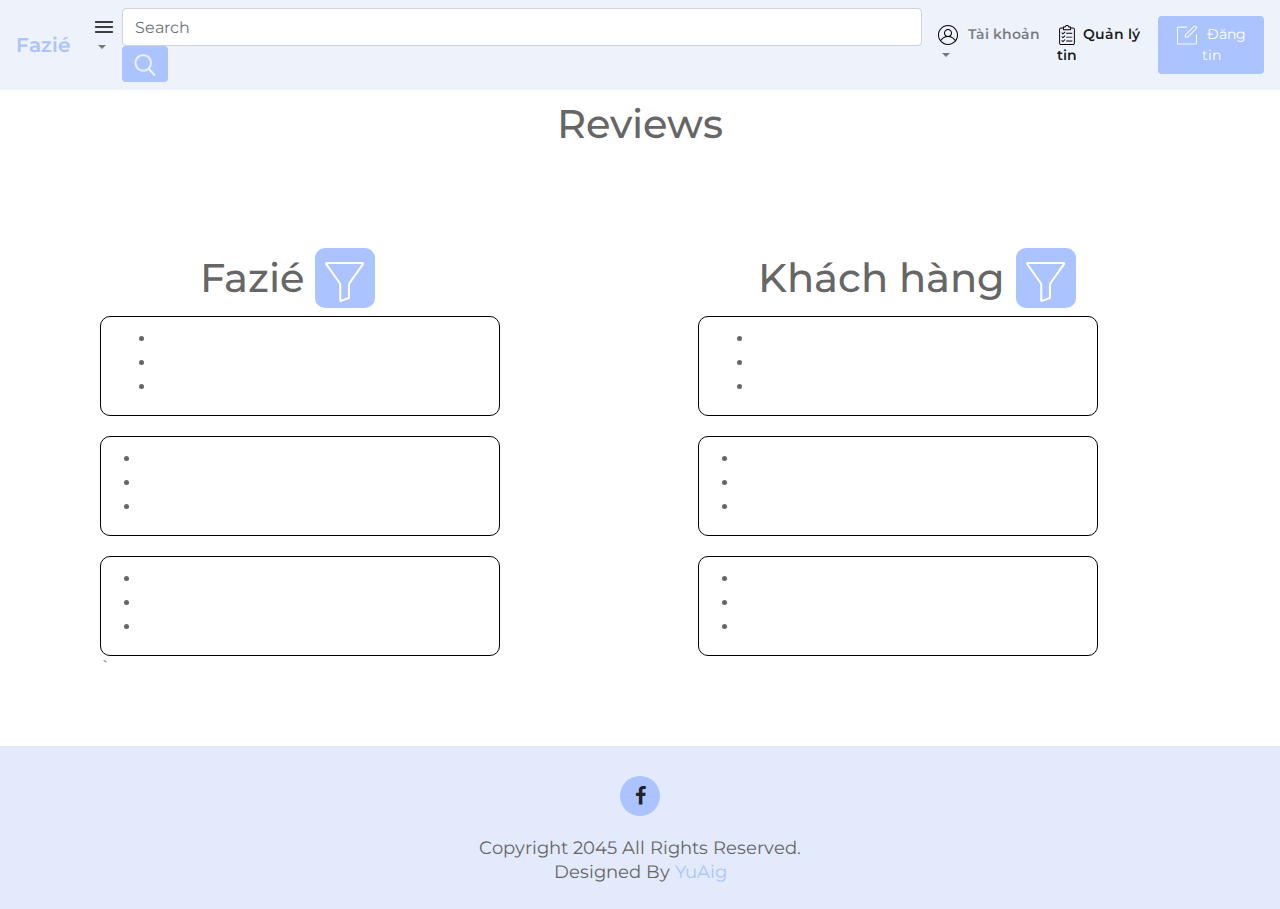
<file: review.html>
<!DOCTYPE html>
<html lang="en">
    <head>
        <meta charset="utf-8">
        <title>Fazié</title>
        <meta content="width=device-width, initial-scale=1.0" name="viewport">
        <meta content="" name="keywords">
        <meta content="" name="description">

        <!-- Favicons -->
        <link href="" rel="icon">
        <link href="img/apple-favicon.png" rel="apple-touch-icon">

        <!-- Google Fonts -->
        <link href="https://fonts.googleapis.com/css?family=Montserrat:100,200,300,400,500,600,700,800,900" rel="stylesheet"> 

        <!-- Vendor CSS File -->
        <link href="vendor/bootstrap/css/bootstrap.min.css" rel="stylesheet">
        <link href="vendor/font-awesome/css/font-awesome.min.css" rel="stylesheet">
        <link href="vendor/animate/animate.min.css" rel="stylesheet">
        <link href="vendor/slick/slick.css" rel="stylesheet">
        <link href="vendor/slick/slick-theme.css" rel="stylesheet">
        <link href="vendor/tempusdominus/css/tempusdominus-bootstrap-4.min.css" rel="stylesheet" />

        <!-- Main Stylesheet File -->
        <link href="css/hover-style.css" rel="stylesheet">
        <link href="css/style.css" rel="stylesheet">
    </head>

    <body>
        <!-- Grey with black text -->
        <!-- <nav class="navbar navbar-expand-lg navbar-light bg-light">
          
            <div class="collapse navbar-collapse" id="navbarSupportedContent" style="font-size: 12px;height: 11px;">
              <ul class="navbar-nav mr-auto">
                <li class="nav-item active">
                  <a class="nav-link" href="#">Chợ Tốt <span class="sr-only">(current)</span></a>
                </li>
                <li class="nav-item active">
                  <a class="nav-link" href="#">Nhà Tốt</a>
                </li>
        
                <li class="nav-item active">
                  <a class="nav-link active" href="#">Chợ Tốt Xe</a>
                </li>
              </ul>
              <form class="form-inline my-2 my-lg-0">
                <ul class="navbar-nav mr-auto">
                    <li class="nav-item dropdown">
                        <a class="nav-link dropdown-toggle" href="#" id="navbarDropdown" role="button" data-toggle="dropdown" aria-haspopup="true" aria-expanded="false">
                            Dành cho môi giới
                        </a>
                        <div class="dropdown-menu" aria-labelledby="navbarDropdown">
                          <a class="dropdown-item" href="#">Gói pro</a>
                          <a class="dropdown-item" href="#">Tài khoản doanh nghiệp</a>
                          <div class="dropdown-divider"></div>
                          <a class="dropdown-item" href="#">Chuyên trang môi gi</a>
                        </div>
                      </li>
                    <li class="nav-item active">
                      <a class="nav-link" href="#">Home <span class="sr-only">(current)</span></a>
                    </li>
                    <li class="nav-item">
                      <a class="nav-link" href="#">Link</a>
                    </li>
            
                    <li class="nav-item">
                      <a class="nav-link disabled" href="#">Disabled</a>
                    </li>
                  </ul>
              </form>
            </div>
          </nav>         -->
  <nav class="navbar fixed-top navbar-expand-lg navbar-light" id="nav-bar">
    <a class="navbar-brand" style="color: #ABC4FF;font-weight: 600;" href="#">Fazié</a>
    <button class="navbar-toggler" type="button" data-toggle="collapse" data-target="#navbarSupportedContent" aria-controls="navbarSupportedContent" aria-expanded="false" aria-label="Toggle navigation">
      <span class="navbar-toggler-icon"></span>
    </button>
  
    <div class="collapse navbar-collapse" id="navbarSupportedContent">
      <ul class="navbar-nav mr-auto" id="nav-bar-font">
        <li class="nav-item dropdown">
            <a class="nav-link dropdown-toggle" href="#" id="navbarDropdown" role="button" data-toggle="dropdown" aria-haspopup="true" aria-expanded="false">
              <i><svg xmlns="http://www.w3.org/2000/svg" version="1.1" xmlns:xlink="http://www.w3.org/1999/xlink" xmlns:svgjs="http://svgjs.com/svgjs" width="20" height="20" x="0" y="0" viewBox="0 0 24 24" style="enable-background:new 0 0 512 512" xml:space="preserve" class=""><g><path d="M2 7h20a1 1 0 0 0 0-2H2a1 1 0 0 0 0 2zM22 11H2a1 1 0 0 0 0 2h20a1 1 0 0 0 0-2zM22 17H2a1 1 0 0 0 0 2h20a1 1 0 0 0 0-2z" fill="#000000" data-original="#000000" class=""></path></g></svg></i>
            </a>
            <div class="dropdown-menu" aria-labelledby="navbarDropdown">
              <a class="dropdown-item" href="#">Mua bán</a>
              <a class="dropdown-item" href="#">Cho thuê</a>
              <div class="dropdown-divider"></div>
              <a class="dropdown-item" href="#">Something else here</a>
            </div>
          </li>

        <form class="form-inline my-2 my-lg-0">
          <input class="form-control mr-sm-2" id="search-form" type="search" placeholder="Search" aria-label="Search">
                  <button class="btn btn-outline-success my-2 my-sm-0" id="btn-search" type="submit"><i><svg xmlns="http://www.w3.org/2000/svg" version="1.1" xmlns:xlink="http://www.w3.org/1999/xlink" xmlns:svgjs="http://svgjs.com/svgjs" width="22" height="22" x="0" y="0" viewBox="0 0 56.966 56.966" style="enable-background:new 0 0 512 512" xml:space="preserve" class=""><g><path d="M55.146 51.887 41.588 37.786A22.926 22.926 0 0 0 46.984 23c0-12.682-10.318-23-23-23s-23 10.318-23 23 10.318 23 23 23c4.761 0 9.298-1.436 13.177-4.162l13.661 14.208c.571.593 1.339.92 2.162.92.779 0 1.518-.297 2.079-.837a3.004 3.004 0 0 0 .083-4.242zM23.984 6c9.374 0 17 7.626 17 17s-7.626 17-17 17-17-7.626-17-17 7.626-17 17-17z" fill="#EDF2FB" data-original="#000000" class=""></path></g></svg></i></button>
                </form>
      </ul>
      <form class="form-inline my-2 my-lg-0">
        <ul class="navbar-nav mr-auto">
            <li class="nav-item dropdown">
                <a class="nav-link dropdown-toggle" href="#" id="navbarDropdown" role="button" data-toggle="dropdown" aria-haspopup="true" aria-expanded="false">
                  <i style="margin-right: 6px;"><svg xmlns="http://www.w3.org/2000/svg" version="1.1" xmlns:xlink="http://www.w3.org/1999/xlink" xmlns:svgjs="http://svgjs.com/svgjs" width="20" height="20" x="0" y="0" viewBox="0 0 189.524 189.524" style="enable-background:new 0 0 512 512" xml:space="preserve" class=""><g transform="matrix(0.9999999999999993,0,0,0.9999999999999993,-2.842170943040401e-14,5.684341886080802e-14)"><path fill-rule="evenodd" d="M170.94 151.134c11.678-15.753 18.584-35.256 18.584-56.372C189.524 42.426 147.097 0 94.762 0 42.426 0 0 42.426 0 94.762c0 52.335 42.426 94.762 94.762 94.762 27.458 0 52.188-11.678 69.496-30.339a95.39 95.39 0 0 0 6.682-8.051zm-5.254-8.991c9.071-13.552 14.361-29.849 14.361-47.381 0-47.102-38.183-85.286-85.286-85.286-47.101 0-85.285 38.184-85.285 85.286 0 17.533 5.29 33.829 14.362 47.381 11.445-17.098 28.909-29.827 49.361-35.155-9.875-6.843-16.342-18.255-16.342-31.179 0-20.934 16.971-37.905 37.905-37.905s37.905 16.971 37.905 37.905c0 12.923-6.468 24.336-16.342 31.178 20.451 5.329 37.916 18.057 49.361 35.156zm-6.104 8.047c-13.299-21.869-37.353-36.476-64.819-36.476-27.467 0-51.522 14.607-64.821 36.477 15.642 18.275 38.878 29.857 64.82 29.857s49.178-11.583 64.82-29.858zm-64.82-45.952c15.701 0 28.429-12.727 28.429-28.429 0-15.701-12.727-28.429-28.429-28.429S66.333 60.109 66.333 75.81s12.728 28.428 28.429 28.428z" clip-rule="evenodd" fill="#000000" data-original="#000000" class=""></path></g></svg></i> Tài khoản
                </a>
                <div class="dropdown-menu" aria-labelledby="navbarDropdown">

                  <a class="dropdown-item" href="#">Đơn mua</a>
                  <a class="dropdown-item" href="#">Đơn bán</a>
                  <div class="dropdown-divider"></div>
                  <a class="dropdown-item" href="#">Something else here</a>
                </div>
              </li>
            <li class="nav-item active">
              <a class="nav-link" href="#"><i style="margin-right: 6px;"><svg xmlns="http://www.w3.org/2000/svg" version="1.1" xmlns:xlink="http://www.w3.org/1999/xlink" xmlns:svgjs="http://svgjs.com/svgjs" width="20" height="20" x="0" y="0" viewBox="0 0 438.891 438.891" style="enable-background:new 0 0 512 512" xml:space="preserve" class="hovered-paths"><g><path d="M347.968 57.503h-39.706V39.74c0-5.747-6.269-8.359-12.016-8.359h-30.824C258.108 10.483 239.822.034 218.924.034c-20.668-.777-39.467 11.896-46.498 31.347h-30.302c-5.747 0-11.494 2.612-11.494 8.359v17.763H90.923c-23.53.251-42.78 18.813-43.886 42.318v299.363c0 22.988 20.898 39.706 43.886 39.706h257.045c22.988 0 43.886-16.718 43.886-39.706V99.822c-1.106-23.506-20.356-42.068-43.886-42.319zm-196.441-5.224h28.735a11.496 11.496 0 0 0 9.927-9.404c3.094-13.474 14.915-23.146 28.735-23.51 13.692.415 25.335 10.117 28.212 23.51a11.494 11.494 0 0 0 10.449 9.404h29.78v41.796H151.527V52.279zm219.429 346.906c0 11.494-11.494 18.808-22.988 18.808H90.923c-11.494 0-22.988-7.314-22.988-18.808V99.822c1.066-11.964 10.978-21.201 22.988-21.42h39.706v26.645c.552 5.854 5.622 10.233 11.494 9.927h154.122a11.493 11.493 0 0 0 12.016-9.927V78.401h39.706c12.009.22 21.922 9.456 22.988 21.42v299.364z" fill="#000000" data-original="#000000" class="hovered-path"></path><path d="M179.217 233.569c-3.919-4.131-10.425-4.364-14.629-.522l-33.437 31.869-14.106-14.629c-3.919-4.131-10.425-4.363-14.629-.522a10.971 10.971 0 0 0 0 15.151l21.42 21.943a9.403 9.403 0 0 0 7.314 3.135 10.446 10.446 0 0 0 7.314-3.135l40.751-38.661c4.04-3.706 4.31-9.986.603-14.025a8.78 8.78 0 0 0-.601-.604zM329.16 256.034H208.997c-5.771 0-10.449 4.678-10.449 10.449s4.678 10.449 10.449 10.449H329.16c5.771 0 10.449-4.678 10.449-10.449s-4.678-10.449-10.449-10.449zM179.217 149.977c-3.919-4.131-10.425-4.364-14.629-.522l-33.437 31.869-14.106-14.629c-3.919-4.131-10.425-4.364-14.629-.522a10.971 10.971 0 0 0 0 15.151l21.42 21.943a9.403 9.403 0 0 0 7.314 3.135 10.446 10.446 0 0 0 7.314-3.135l40.751-38.661c4.04-3.706 4.31-9.986.603-14.025a8.78 8.78 0 0 0-.601-.604zM329.16 172.442H208.997c-5.771 0-10.449 4.678-10.449 10.449s4.678 10.449 10.449 10.449H329.16c5.771 0 10.449-4.678 10.449-10.449s-4.678-10.449-10.449-10.449zM179.217 317.16c-3.919-4.131-10.425-4.363-14.629-.522l-33.437 31.869-14.106-14.629c-3.919-4.131-10.425-4.363-14.629-.522a10.971 10.971 0 0 0 0 15.151l21.42 21.943a9.403 9.403 0 0 0 7.314 3.135 10.446 10.446 0 0 0 7.314-3.135l40.751-38.661c4.04-3.706 4.31-9.986.603-14.025a9.253 9.253 0 0 0-.601-.604zM329.16 339.626H208.997c-5.771 0-10.449 4.678-10.449 10.449s4.678 10.449 10.449 10.449H329.16c5.771 0 10.449-4.678 10.449-10.449s-4.678-10.449-10.449-10.449z" fill="#000000" data-original="#000000" class="hovered-path"></path></g></svg></i>Quản lý tin</a>
            </li>
            <button style="color: #ffffff;font-size: 14px;" class="btn btn-outline-success my-2 my-sm-0" id="btn-search" type="submit"><i style="margin-right: 6px;"><svg xmlns="http://www.w3.org/2000/svg" version="1.1" xmlns:xlink="http://www.w3.org/1999/xlink" xmlns:svgjs="http://svgjs.com/svgjs" width="20" height="20" x="0" y="0" viewBox="0 0 180.304 180.304" style="enable-background:new 0 0 512 512" xml:space="preserve"><g><path d="M0 23.812a9.476 9.476 0 0 1 9.476-9.476h80.548a4.738 4.738 0 0 1 0 9.476H9.476v142.143h161.095V85.407a4.739 4.739 0 0 1 9.476 0v80.548a9.475 9.475 0 0 1-9.476 9.476H9.476A9.475 9.475 0 0 1 0 165.955z" fill="#ffffff" data-original="#000000"></path><path fill-rule="evenodd" d="M161.445 14.363c-2.143-.126-4.609.577-7.05 3.018l-72.59 72.591-2.234 15.635 15.635-2.234 72.59-72.591c2.441-2.441 3.144-4.908 3.018-7.051-.134-2.259-1.22-4.552-3.018-6.351-1.799-1.798-4.092-2.884-6.351-3.017zm18.828 8.812c.293 4.977-1.517 10.048-5.777 14.308L101.89 110.09a9.403 9.403 0 0 1-5.345 2.664l-15.635 2.234c-6.254.894-11.615-4.467-10.721-10.72l2.233-15.636a9.473 9.473 0 0 1 2.68-5.36l72.591-72.591c4.26-4.259 9.331-6.07 14.308-5.777 4.86.286 9.268 2.55 12.494 5.777 3.228 3.226 5.493 7.634 5.778 12.494z" clip-rule="evenodd" fill="#ffffff" data-original="#000000"></path></g></svg></i>
              Đăng tin</button>
          </ul>
      </form>
    </div>
  </nav>  
        
        <!-- Header Slider Start -->
        <h1 style="margin-top: 100px;text-align: center;">Reviews</h1>

        <div class="row" style="margin-top: 100px;margin-left: 100px;">
            <div class="column">
                <h1 style="font-size: px;margin-left: 100px ;">Fazié <button style="border-radius: 10px;border: none;background-color: #ABC4FF;width: 60px;height: 60px;"><i><svg xmlns="http://www.w3.org/2000/svg" version="1.1" xmlns:xlink="http://www.w3.org/1999/xlink" xmlns:svgjs="http://svgjs.com/svgjs" width="40" height="40" x="0" y="0" viewBox="0 0 393 393.99" style="enable-background:new 0 0 512 512" xml:space="preserve" class=""><g><path d="M368.313 0H17.05A16.5 16.5 0 0 0 2.344 8.96a16.732 16.732 0 0 0 1.3 17.415l128.688 181.281c.043.063.09.121.133.184a36.769 36.769 0 0 1 7.219 21.816v147.797a16.429 16.429 0 0 0 16.433 16.535c2.227 0 4.426-.445 6.48-1.297l72.313-27.574c6.48-1.976 10.781-8.09 10.781-15.453V229.656a36.774 36.774 0 0 1 7.215-21.816c.043-.063.09-.121.133-.184L381.723 26.367a16.717 16.717 0 0 0 1.3-17.406A16.502 16.502 0 0 0 368.313 0zM236.78 195.992a56.931 56.931 0 0 0-11.097 33.664v117.578l-66 25.164V229.656a56.909 56.909 0 0 0-11.102-33.664L23.648 20h338.07zm0 0" fill="#ffffff" data-original="#000000" class="" opacity="1"></path></g></svg></i>
                </button></h1>
                <div class="container" style="border: 1px solid black;width: 400px;height: 100px;margin-left: 0px;border-radius: 10px;">
                    <ul style="margin-top: 10px;">
                        <li></li>
                        <li></li>
                        <li></li>
                    </ul></div>
                <div style="border:1px solid black;width: 400px;height: 100px;border-radius: 10px;margin-top: 20px;">
                    <ul style="margin-top: 10px;">
                        <li></li>
                        <li></li>
                        <li></li>
                    </ul></div>
                <div style="border:1px solid black;width: 400px;height: 100px;border-radius: 10px;margin-top: 20px;">
                    <ul style="margin-top: 10px;">
                        <li></li>
                        <li></li>
                        <li></li>
                    </ul>`</div>

                
                </div>
            <div class="column">
                <h1 style="font-size: px;margin-left:60px ;">Khách hàng <button style="border-radius: 10px;border: none;background-color: #ABC4FF;width: 60px;height: 60px;"><i><svg xmlns="http://www.w3.org/2000/svg" version="1.1" xmlns:xlink="http://www.w3.org/1999/xlink" xmlns:svgjs="http://svgjs.com/svgjs" width="40" height="40" x="0" y="0" viewBox="0 0 393 393.99" style="enable-background:new 0 0 512 512" xml:space="preserve" class=""><g><path d="M368.313 0H17.05A16.5 16.5 0 0 0 2.344 8.96a16.732 16.732 0 0 0 1.3 17.415l128.688 181.281c.043.063.09.121.133.184a36.769 36.769 0 0 1 7.219 21.816v147.797a16.429 16.429 0 0 0 16.433 16.535c2.227 0 4.426-.445 6.48-1.297l72.313-27.574c6.48-1.976 10.781-8.09 10.781-15.453V229.656a36.774 36.774 0 0 1 7.215-21.816c.043-.063.09-.121.133-.184L381.723 26.367a16.717 16.717 0 0 0 1.3-17.406A16.502 16.502 0 0 0 368.313 0zM236.78 195.992a56.931 56.931 0 0 0-11.097 33.664v117.578l-66 25.164V229.656a56.909 56.909 0 0 0-11.102-33.664L23.648 20h338.07zm0 0" fill="#ffffff" data-original="#000000" class="" opacity="1"></path></g></svg></i>
                </button></h1>
                <div class="container" style="border: 1px solid black;width: 400px;height: 100px;margin-left: 0px;border-radius: 10px;">
                    <ul style="margin-top: 10px;">
                        <li></li>
                        <li></li>
                        <li></li>
                    </ul>
                </div>
                <div style="border:1px solid black;width: 400px;height: 100px;border-radius: 10px;margin-top: 20px;">
                    <ul style="margin-top: 10px;">
                        <li></li>
                        <li></li>
                        <li></li>
                    </ul></div>

                <div style="border:1px solid black;width: 400px;height: 100px;border-radius: 10px;margin-top: 20px;">
                    <ul style="margin-top: 10px;">
                        <li></li>
                        <li></li>
                        <li></li>
                    </ul></div>

            </div>
            </div>
          </div>
        
        <!-- Footer Section Start -->
        <div id="footer" style="margin-top: 90px;">
            <div class="container">
                <div class="row">
                    <div class="col-12">
                        <div class="social">
                            <a href=""><li class="fa fa-facebook-f"></li></a>
                        </div>
                    </div>
                    <div class="col-12">
                        <p>Copyright 2045 All Rights Reserved.</p>
						
						<p>Designed By <a href="https://www.facebook.com/hoang.giauy.92/">YuAig</a></p>
                    </div>
                </div>
            </div>
        </div>
        <!-- Footer Section End -->
        
        <a href="#" class="back-to-top"><i class="fa fa-chevron-up"></i></a>
        
        <!-- Vendor JavaScript File -->
        <script src="vendor/jquery/jquery.min.js"></script>
        <script src="vendor/jquery/jquery-migrate.min.js"></script>
        <script src="vendor/bootstrap/js/bootstrap.bundle.min.js"></script>
        <script src="vendor/easing/easing.min.js"></script>
        <script src="vendor/stickyjs/sticky.js"></script>
        <script src="vendor/superfish/hoverIntent.js"></script>
        <script src="vendor/superfish/superfish.min.js"></script>
        <script src="vendor/wow/wow.min.js"></script>
        <script src="vendor/slick/slick.min.js"></script>
        <script src="vendor/tempusdominus/js/moment.min.js"></script>
        <script src="vendor/tempusdominus/js/moment-timezone.min.js"></script>
        <script src="vendor/tempusdominus/js/tempusdominus-bootstrap-4.min.js"></script>
        
        <!-- Booking Javascript File -->
        <script src="js/booking.js"></script>
        <script src="js/jqBootstrapValidation.min.js"></script>
  
        <!-- Main Javascript File -->
        <script src="js/main.js"></script>
    </body>
</html>
</file>
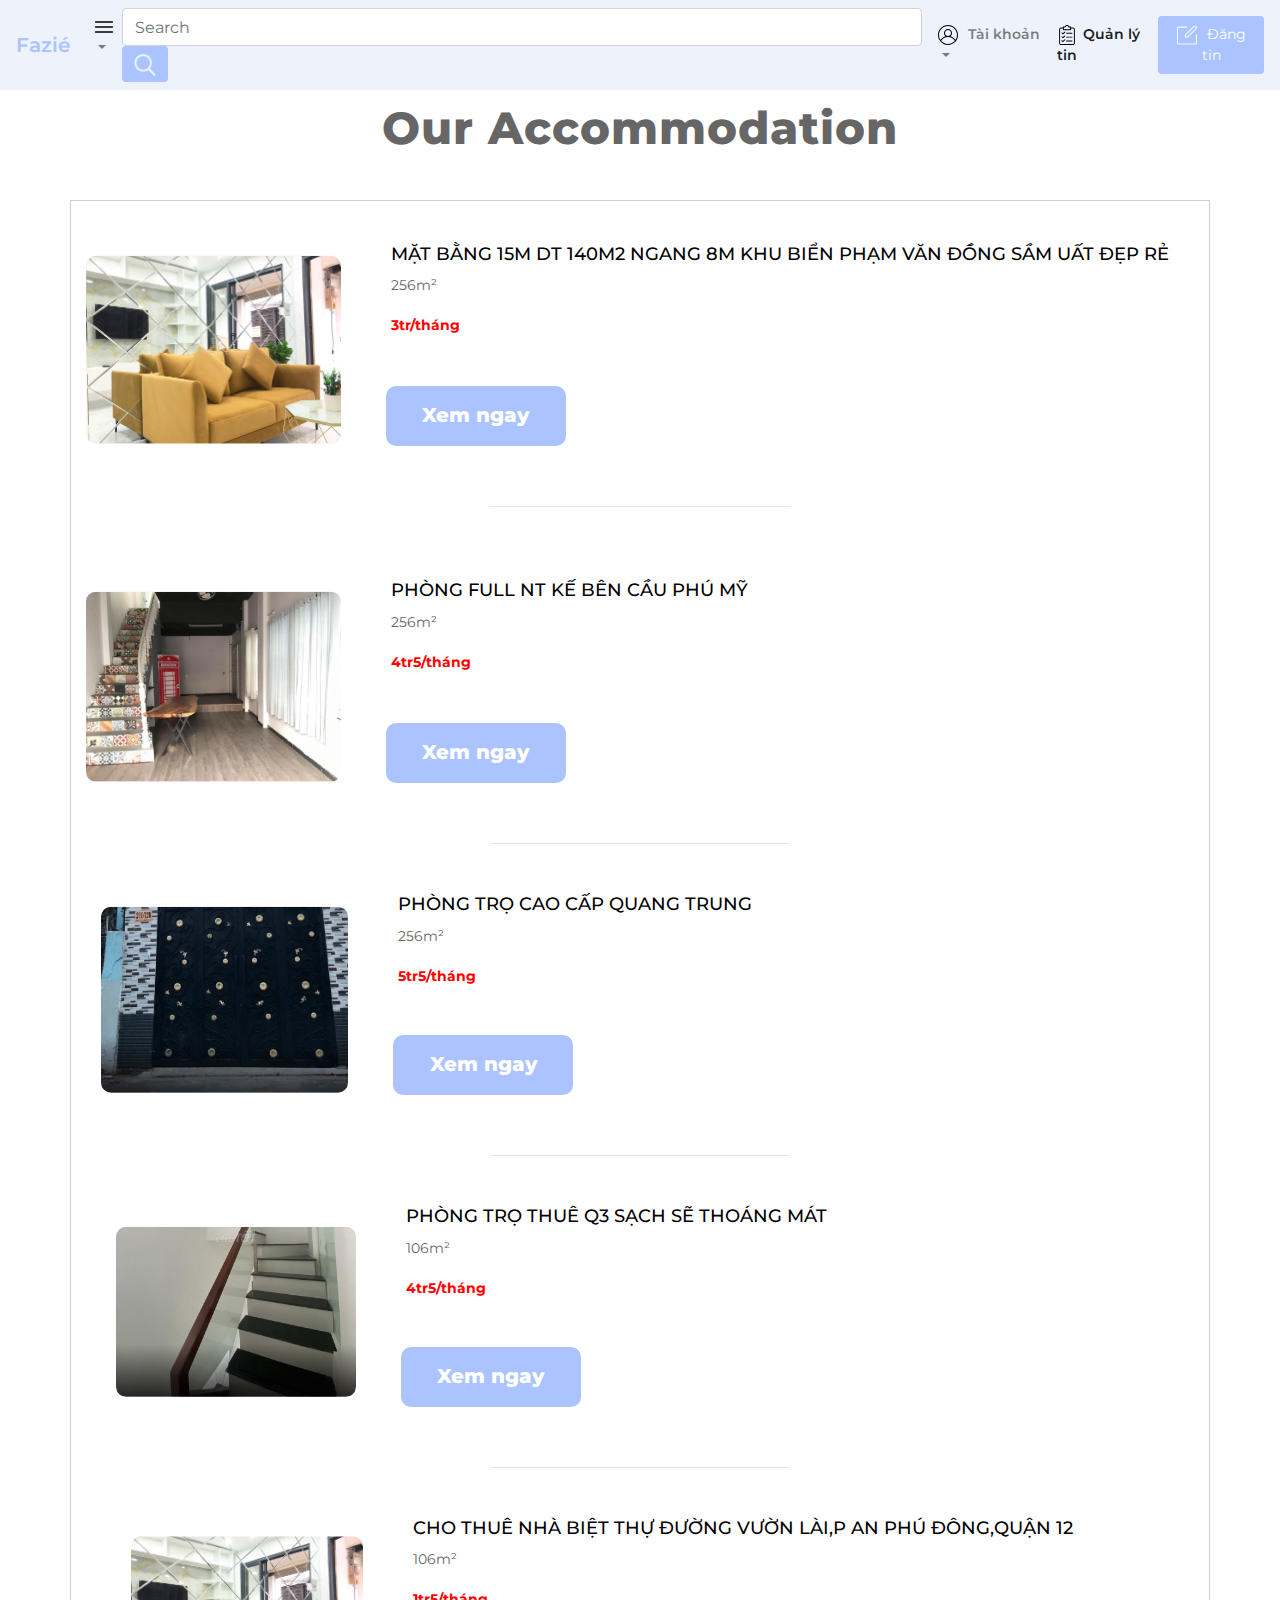
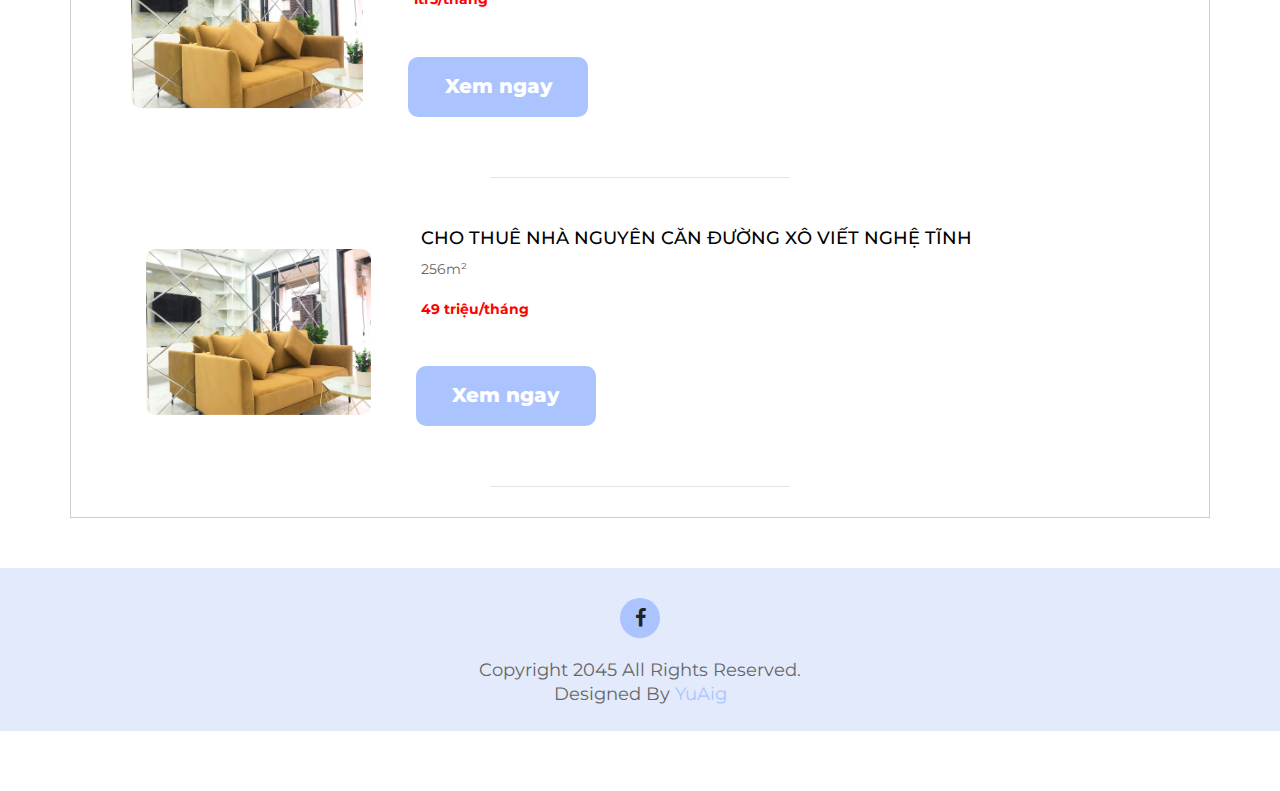
<file: room.html>
<!DOCTYPE html>
<html lang="en">
    <head>
        <meta charset="utf-8">
        <title>Fazíe</title>
        <meta content="width=device-width, initial-scale=1.0" name="viewport">
        <meta content="" name="keywords">
        <meta content="" name="description">

        <!-- Favicons -->
        <link href="" rel="icon">
        <link href="img/apple-favicon.png" rel="apple-touch-icon">

        <!-- Google Fonts -->
        <link href="https://fonts.googleapis.com/css?family=Montserrat:100,200,300,400,500,600,700,800,900" rel="stylesheet"> 

        <!-- Vendor CSS File -->
        <link href="vendor/bootstrap/css/bootstrap.min.css" rel="stylesheet">
        <link href="vendor/font-awesome/css/font-awesome.min.css" rel="stylesheet">
        <link href="vendor/slick/slick.css" rel="stylesheet">
        <link href="vendor/slick/slick-theme.css" rel="stylesheet">
        <link href="vendor/tempusdominus/css/tempusdominus-bootstrap-4.min.css" rel="stylesheet" />

        <!-- Main Stylesheet File -->
        <link href="css/hover-style.css" rel="stylesheet">
        <link href="css/style.css" rel="stylesheet">
    </head>

    <body>
        <!-- Header Section Start -->
        <header id="header">
            <nav class="navbar fixed-top navbar-expand-lg navbar-light" id="nav-bar">
                <a class="navbar-brand" style="color: #ABC4FF;font-weight: 600;" href="index.html">Fazié</a>
                <button class="navbar-toggler" type="button" data-toggle="collapse" data-target="#navbarSupportedContent" aria-controls="navbarSupportedContent" aria-expanded="false" aria-label="Toggle navigation">
                  <span class="navbar-toggler-icon"></span>
                </button>
              
                <div class="collapse navbar-collapse" id="navbarSupportedContent">
                  <ul class="navbar-nav mr-auto" id="nav-bar-font">
                    <li class="nav-item dropdown">
                        <a class="nav-link dropdown-toggle" href="#" id="navbarDropdown" role="button" data-toggle="dropdown" aria-haspopup="true" aria-expanded="false">
                          <i><svg xmlns="http://www.w3.org/2000/svg" version="1.1" xmlns:xlink="http://www.w3.org/1999/xlink" xmlns:svgjs="http://svgjs.com/svgjs" width="20" height="20" x="0" y="0" viewBox="0 0 24 24" style="enable-background:new 0 0 512 512" xml:space="preserve" class=""><g><path d="M2 7h20a1 1 0 0 0 0-2H2a1 1 0 0 0 0 2zM22 11H2a1 1 0 0 0 0 2h20a1 1 0 0 0 0-2zM22 17H2a1 1 0 0 0 0 2h20a1 1 0 0 0 0-2z" fill="#000000" data-original="#000000" class=""></path></g></svg></i>
                        </a>
                        <div class="dropdown-menu" aria-labelledby="navbarDropdown">
                          <a class="dropdown-item" href="#">Mua bán</a>
                          <a class="dropdown-item" href="#">Cho thuê</a>
                          <div class="dropdown-divider"></div>
                          <a class="dropdown-item" href="#">Something else here</a>
                        </div>
                      </li>
            
                    <form class="form-inline my-2 my-lg-0">
                      <input class="form-control mr-sm-2" id="search-form" type="search" placeholder="Search" aria-label="Search">
                              <button class="btn btn-outline-success my-2 my-sm-0" id="btn-search" type="submit"><i><svg xmlns="http://www.w3.org/2000/svg" version="1.1" xmlns:xlink="http://www.w3.org/1999/xlink" xmlns:svgjs="http://svgjs.com/svgjs" width="22" height="22" x="0" y="0" viewBox="0 0 56.966 56.966" style="enable-background:new 0 0 512 512" xml:space="preserve" class=""><g><path d="M55.146 51.887 41.588 37.786A22.926 22.926 0 0 0 46.984 23c0-12.682-10.318-23-23-23s-23 10.318-23 23 10.318 23 23 23c4.761 0 9.298-1.436 13.177-4.162l13.661 14.208c.571.593 1.339.92 2.162.92.779 0 1.518-.297 2.079-.837a3.004 3.004 0 0 0 .083-4.242zM23.984 6c9.374 0 17 7.626 17 17s-7.626 17-17 17-17-7.626-17-17 7.626-17 17-17z" fill="#EDF2FB" data-original="#000000" class=""></path></g></svg></i></button>
                            </form>
                  </ul>
                  <form class="form-inline my-2 my-lg-0">
                    <ul class="navbar-nav mr-auto">
                        <li class="nav-item dropdown">
                            <a class="nav-link dropdown-toggle" href="#" id="navbarDropdown" role="button" data-toggle="dropdown" aria-haspopup="true" aria-expanded="false">
                              <i style="margin-right: 6px;"><svg xmlns="http://www.w3.org/2000/svg" version="1.1" xmlns:xlink="http://www.w3.org/1999/xlink" xmlns:svgjs="http://svgjs.com/svgjs" width="20" height="20" x="0" y="0" viewBox="0 0 189.524 189.524" style="enable-background:new 0 0 512 512" xml:space="preserve" class=""><g transform="matrix(0.9999999999999993,0,0,0.9999999999999993,-2.842170943040401e-14,5.684341886080802e-14)"><path fill-rule="evenodd" d="M170.94 151.134c11.678-15.753 18.584-35.256 18.584-56.372C189.524 42.426 147.097 0 94.762 0 42.426 0 0 42.426 0 94.762c0 52.335 42.426 94.762 94.762 94.762 27.458 0 52.188-11.678 69.496-30.339a95.39 95.39 0 0 0 6.682-8.051zm-5.254-8.991c9.071-13.552 14.361-29.849 14.361-47.381 0-47.102-38.183-85.286-85.286-85.286-47.101 0-85.285 38.184-85.285 85.286 0 17.533 5.29 33.829 14.362 47.381 11.445-17.098 28.909-29.827 49.361-35.155-9.875-6.843-16.342-18.255-16.342-31.179 0-20.934 16.971-37.905 37.905-37.905s37.905 16.971 37.905 37.905c0 12.923-6.468 24.336-16.342 31.178 20.451 5.329 37.916 18.057 49.361 35.156zm-6.104 8.047c-13.299-21.869-37.353-36.476-64.819-36.476-27.467 0-51.522 14.607-64.821 36.477 15.642 18.275 38.878 29.857 64.82 29.857s49.178-11.583 64.82-29.858zm-64.82-45.952c15.701 0 28.429-12.727 28.429-28.429 0-15.701-12.727-28.429-28.429-28.429S66.333 60.109 66.333 75.81s12.728 28.428 28.429 28.428z" clip-rule="evenodd" fill="#000000" data-original="#000000" class=""></path></g></svg></i> Tài khoản
                            </a>
                            <div class="dropdown-menu" aria-labelledby="navbarDropdown">
            
                              <a class="dropdown-item" href="#">Đơn mua</a>
                              <a class="dropdown-item" href="#">Đơn bán</a>
                              <div class="dropdown-divider"></div>
                              <a class="dropdown-item" href="#">Something else here</a>
                            </div>
                          </li>
                        <li class="nav-item active">
                          <a class="nav-link" href="#"><i style="margin-right: 6px;"><svg xmlns="http://www.w3.org/2000/svg" version="1.1" xmlns:xlink="http://www.w3.org/1999/xlink" xmlns:svgjs="http://svgjs.com/svgjs" width="20" height="20" x="0" y="0" viewBox="0 0 438.891 438.891" style="enable-background:new 0 0 512 512" xml:space="preserve" class="hovered-paths"><g><path d="M347.968 57.503h-39.706V39.74c0-5.747-6.269-8.359-12.016-8.359h-30.824C258.108 10.483 239.822.034 218.924.034c-20.668-.777-39.467 11.896-46.498 31.347h-30.302c-5.747 0-11.494 2.612-11.494 8.359v17.763H90.923c-23.53.251-42.78 18.813-43.886 42.318v299.363c0 22.988 20.898 39.706 43.886 39.706h257.045c22.988 0 43.886-16.718 43.886-39.706V99.822c-1.106-23.506-20.356-42.068-43.886-42.319zm-196.441-5.224h28.735a11.496 11.496 0 0 0 9.927-9.404c3.094-13.474 14.915-23.146 28.735-23.51 13.692.415 25.335 10.117 28.212 23.51a11.494 11.494 0 0 0 10.449 9.404h29.78v41.796H151.527V52.279zm219.429 346.906c0 11.494-11.494 18.808-22.988 18.808H90.923c-11.494 0-22.988-7.314-22.988-18.808V99.822c1.066-11.964 10.978-21.201 22.988-21.42h39.706v26.645c.552 5.854 5.622 10.233 11.494 9.927h154.122a11.493 11.493 0 0 0 12.016-9.927V78.401h39.706c12.009.22 21.922 9.456 22.988 21.42v299.364z" fill="#000000" data-original="#000000" class="hovered-path"></path><path d="M179.217 233.569c-3.919-4.131-10.425-4.364-14.629-.522l-33.437 31.869-14.106-14.629c-3.919-4.131-10.425-4.363-14.629-.522a10.971 10.971 0 0 0 0 15.151l21.42 21.943a9.403 9.403 0 0 0 7.314 3.135 10.446 10.446 0 0 0 7.314-3.135l40.751-38.661c4.04-3.706 4.31-9.986.603-14.025a8.78 8.78 0 0 0-.601-.604zM329.16 256.034H208.997c-5.771 0-10.449 4.678-10.449 10.449s4.678 10.449 10.449 10.449H329.16c5.771 0 10.449-4.678 10.449-10.449s-4.678-10.449-10.449-10.449zM179.217 149.977c-3.919-4.131-10.425-4.364-14.629-.522l-33.437 31.869-14.106-14.629c-3.919-4.131-10.425-4.364-14.629-.522a10.971 10.971 0 0 0 0 15.151l21.42 21.943a9.403 9.403 0 0 0 7.314 3.135 10.446 10.446 0 0 0 7.314-3.135l40.751-38.661c4.04-3.706 4.31-9.986.603-14.025a8.78 8.78 0 0 0-.601-.604zM329.16 172.442H208.997c-5.771 0-10.449 4.678-10.449 10.449s4.678 10.449 10.449 10.449H329.16c5.771 0 10.449-4.678 10.449-10.449s-4.678-10.449-10.449-10.449zM179.217 317.16c-3.919-4.131-10.425-4.363-14.629-.522l-33.437 31.869-14.106-14.629c-3.919-4.131-10.425-4.363-14.629-.522a10.971 10.971 0 0 0 0 15.151l21.42 21.943a9.403 9.403 0 0 0 7.314 3.135 10.446 10.446 0 0 0 7.314-3.135l40.751-38.661c4.04-3.706 4.31-9.986.603-14.025a9.253 9.253 0 0 0-.601-.604zM329.16 339.626H208.997c-5.771 0-10.449 4.678-10.449 10.449s4.678 10.449 10.449 10.449H329.16c5.771 0 10.449-4.678 10.449-10.449s-4.678-10.449-10.449-10.449z" fill="#000000" data-original="#000000" class="hovered-path"></path></g></svg></i>Quản lý tin</a>
                        </li>
                        <button style="color: #ffffff;font-size: 14px;" class="btn btn-outline-success my-2 my-sm-0" id="btn-search" type="submit"><i style="margin-right: 6px;"><svg xmlns="http://www.w3.org/2000/svg" version="1.1" xmlns:xlink="http://www.w3.org/1999/xlink" xmlns:svgjs="http://svgjs.com/svgjs" width="20" height="20" x="0" y="0" viewBox="0 0 180.304 180.304" style="enable-background:new 0 0 512 512" xml:space="preserve"><g><path d="M0 23.812a9.476 9.476 0 0 1 9.476-9.476h80.548a4.738 4.738 0 0 1 0 9.476H9.476v142.143h161.095V85.407a4.739 4.739 0 0 1 9.476 0v80.548a9.475 9.475 0 0 1-9.476 9.476H9.476A9.475 9.475 0 0 1 0 165.955z" fill="#ffffff" data-original="#000000"></path><path fill-rule="evenodd" d="M161.445 14.363c-2.143-.126-4.609.577-7.05 3.018l-72.59 72.591-2.234 15.635 15.635-2.234 72.59-72.591c2.441-2.441 3.144-4.908 3.018-7.051-.134-2.259-1.22-4.552-3.018-6.351-1.799-1.798-4.092-2.884-6.351-3.017zm18.828 8.812c.293 4.977-1.517 10.048-5.777 14.308L101.89 110.09a9.403 9.403 0 0 1-5.345 2.664l-15.635 2.234c-6.254.894-11.615-4.467-10.721-10.72l2.233-15.636a9.473 9.473 0 0 1 2.68-5.36l72.591-72.591c4.26-4.259 9.331-6.07 14.308-5.777 4.86.286 9.268 2.55 12.494 5.777 3.228 3.226 5.493 7.634 5.778 12.494z" clip-rule="evenodd" fill="#ffffff" data-original="#000000"></path></g></svg></i>
                          Đăng tin</button>
                      </ul>
                  </form>
                </div>
              </nav>         
      
      <nav class="navbar navbar-expand-lg navbar-light bg-light">
        <a class="navbar-brand" href="index.html">Fazié</a>
        <button class="navbar-toggler" type="button" data-toggle="collapse" data-target="#navbarSupportedContent" aria-controls="navbarSupportedContent" aria-expanded="false" aria-label="Toggle navigation">
          <span class="navbar-toggler-icon"></span>
        </button>
      
        <div class="collapse navbar-collapse" id="navbarSupportedContent">
          <ul class="navbar-nav mr-auto">
            <li class="nav-item dropdown">
                <a class="nav-link dropdown-toggle" href="#" id="navbarDropdown" role="button" data-toggle="dropdown" aria-haspopup="true" aria-expanded="false">
                  Danh mục
                </a>
                <div class="dropdown-menu" aria-labelledby="navbarDropdown">
                  <a class="dropdown-item" href="#">Mua bán</a>
                  <a class="dropdown-item" href="#">Cho thuê</a>
                  <div class="dropdown-divider"></div>
                  <a class="dropdown-item" href="#">Something else here</a>
                </div>
              </li>
            <li class="nav-item active">
              <a class="nav-link" href="#">Home <span class="sr-only">(current)</span></a>
            </li>
            <li class="nav-item">
              <a class="nav-link" href="#">Link</a>
            </li>
    
            <li class="nav-item">
              <a class="nav-link disabled" href="#">Disabled</a>
            </li>
          </ul>
          <form class="form-inline my-2 my-lg-0">
            <ul class="navbar-nav mr-auto">
                <li class="nav-item dropdown">
                    <a class="nav-link dropdown-toggle" href="#" id="navbarDropdown" role="button" data-toggle="dropdown" aria-haspopup="true" aria-expanded="false">
                      Danh mục
                    </a>
                    <div class="dropdown-menu" aria-labelledby="navbarDropdown">
                      <a class="dropdown-item" href="#">Mua bán</a>
                      <a class="dropdown-item" href="#">Cho thuê</a>
                      <div class="dropdown-divider"></div>
                      <a class="dropdown-item" href="#">Something else here</a>
                    </div>
                  </li>
                <li class="nav-item active">
                  <a class="nav-link" href="#">Home <span class="sr-only">(current)</span></a>
                </li>
                <li class="nav-item">
                  <a class="nav-link" href="#">Link</a>
                </li>
        
                <li class="nav-item">
                  <a class="nav-link disabled" href="#">Disabled</a>
                </li>
              </ul>
            <input class="form-control mr-sm-2" type="search" placeholder="Search" aria-label="Search">
            <button class="btn btn-outline-success my-2 my-sm-0" type="submit">Search</button>
          </form>
        </div>
      </nav>
        
        <!-- Room Section Start -->
        <div id="rooms">
            <div class="container">
                <div class="section-header">
                    <h2>Our Accommodation</h2>
  
                </div>
                <div class="row" id="room">
                    <div class="col-md-12"  style="margin-top: 2%;">
                        <div class="row">
                            <div class="col-md-3">
                                <div class="room-img">
                                    <div class="box12">
                                        <img src="img/File 1/1fadb03e2820f87ea1316.jpg">
                                        <div class="box-content">
                                            <h3 class="title">Đã chứng nhận</h3>
                                            <div>
                                            <i><svg xmlns="http://www.w3.org/2000/svg" version="1.1" xmlns:xlink="http://www.w3.org/1999/xlink" xmlns:svgjs="http://svgjs.com/svgjs" width="60" height="60" x="0" y="0" viewBox="0 0 100 100" style="enable-background:new 0 0 512 512;" xml:space="preserve" class="hovered-paths"><g><path d="m57.66 24.53-5.42-11a2.5 2.5 0 0 0-4.48 0l-5.42 11-12.12 1.76a2.5 2.5 0 0 0-1.38 4.27l8.76 8.54-2.07 12.07a2.5 2.5 0 0 0 3.63 2.64L50 48.11l10.84 5.7a2.48 2.48 0 0 0 1.16.28 2.52 2.52 0 0 0 1.47-.47 2.49 2.49 0 0 0 1-2.45L62.4 39.1l8.76-8.54a2.5 2.5 0 0 0-1.38-4.27ZM58 36.44a2.51 2.51 0 0 0-.71 2.21L58.68 47l-7.52-4a2.5 2.5 0 0 0-2.32 0l-7.52 4 1.43-8.37a2.51 2.51 0 0 0-.75-2.19l-6-5.93 8.41-1.22a2.5 2.5 0 0 0 1.88-1.37L50 20.31l3.76 7.61a2.5 2.5 0 0 0 1.88 1.37l8.41 1.22ZM50 2.5a33.73 33.73 0 0 0-22.5 58.88V92.5a2.49 2.49 0 0 0 1.29 2.19 2.54 2.54 0 0 0 2.54-.07L50 83l18.67 11.62A2.56 2.56 0 0 0 70 95a2.49 2.49 0 0 0 2.5-2.5V61.38A33.73 33.73 0 0 0 50 2.5ZM67.5 88 51.33 77.88a2.5 2.5 0 0 0-2.66 0L32.5 88V65.1a33.7 33.7 0 0 0 35 0ZM50 65a28.75 28.75 0 1 1 28.75-28.75A28.79 28.79 0 0 1 50 65Z" data-name="Layer 2" fill="#ffffff" data-original="#000000" class="hovered-path"></path></g></svg></i>
                                        </div>
     
                                        </div>
                                    </div>
                                </div>
                            </div>
                            <div class="col-md-6">
                                <div class="card-body" id="card-title">
                                    <h1 class="card-text" id="room-title">Mặt bằng 15m dt 140m2 ngang 8m khu biển phạm văn đồng sầm uất đẹp rẻ</h1>
                                    <p style="text-align: left;">256m&#xb2;</p>
                                    <p class="card-text-price">3tr/tháng</p>
                                </div>
                                <div class="room-des">
                                </div>
                                <div class="col-md-6">
                                    <div class="room-rate">
                                        <a href="bookingroom.html">Xem ngay</a>
                                    </div>
                                </div>
                            </div>
                        </div>
                        <hr>
                    </div>
                    <div class="col-md-12"  style="margin-top: 2%;">
                        <div class="row">
                            <div class="col-md-3">
                                <div class="room-img">
                                    <div class="box12">
                                        <img src="img/File 2/110077d3efcd3f9366dc10.jpg">
                                        <div class="box-content">
                                            <h3 class="title">Đã chứng nhận</h3>
                                            <div>
                                            <i><svg xmlns="http://www.w3.org/2000/svg" version="1.1" xmlns:xlink="http://www.w3.org/1999/xlink" xmlns:svgjs="http://svgjs.com/svgjs" width="60" height="60" x="0" y="0" viewBox="0 0 100 100" style="enable-background:new 0 0 512 512;" xml:space="preserve" class="hovered-paths"><g><path d="m57.66 24.53-5.42-11a2.5 2.5 0 0 0-4.48 0l-5.42 11-12.12 1.76a2.5 2.5 0 0 0-1.38 4.27l8.76 8.54-2.07 12.07a2.5 2.5 0 0 0 3.63 2.64L50 48.11l10.84 5.7a2.48 2.48 0 0 0 1.16.28 2.52 2.52 0 0 0 1.47-.47 2.49 2.49 0 0 0 1-2.45L62.4 39.1l8.76-8.54a2.5 2.5 0 0 0-1.38-4.27ZM58 36.44a2.51 2.51 0 0 0-.71 2.21L58.68 47l-7.52-4a2.5 2.5 0 0 0-2.32 0l-7.52 4 1.43-8.37a2.51 2.51 0 0 0-.75-2.19l-6-5.93 8.41-1.22a2.5 2.5 0 0 0 1.88-1.37L50 20.31l3.76 7.61a2.5 2.5 0 0 0 1.88 1.37l8.41 1.22ZM50 2.5a33.73 33.73 0 0 0-22.5 58.88V92.5a2.49 2.49 0 0 0 1.29 2.19 2.54 2.54 0 0 0 2.54-.07L50 83l18.67 11.62A2.56 2.56 0 0 0 70 95a2.49 2.49 0 0 0 2.5-2.5V61.38A33.73 33.73 0 0 0 50 2.5ZM67.5 88 51.33 77.88a2.5 2.5 0 0 0-2.66 0L32.5 88V65.1a33.7 33.7 0 0 0 35 0ZM50 65a28.75 28.75 0 1 1 28.75-28.75A28.79 28.79 0 0 1 50 65Z" data-name="Layer 2" fill="#ffffff" data-original="#000000" class="hovered-path"></path></g></svg></i>
                                        </div>
     
                                        </div>
                                    </div>
                                </div>
                            </div>
                            <div class="col-md-6">
                                <div class="card-body" id="card-title">
                                    <h1 class="card-text" id="room-title">Phòng full NT kế bên cầu Phú Mỹ</h1>
                                    <p style="text-align: left;">256m&#xb2;</p>
                                    <p class="card-text-price">4tr5/tháng</p>
                                </div>
                                <div class="room-des">
                                </div>
                                <div class="col-md-6">
                                    <div class="room-rate">
                                        <a href="bookingroom2.html">Xem ngay</a>
                                    </div>
                                </div>
                            </div>
                        </div>
                        <hr>
                        <div class="col-md-12"  style="margin-top: 2%;">
                            <div class="row">
                                <div class="col-md-3">
                                    <div class="room-img">
                                        <div class="box16">
                                            <img src="img/File 3/011eeb077319a347fa0821.jpg">
                                            <div class="box-content">
                                                <h1 class="title">Chưa chứng nhận</h1>
                                                <div>
                                            </div>
         
                                            </div>
                                        </div>
                                    </div>
                                </div>
                                <div class="col-md-6">
                                    <div class="card-body" id="card-title">
                                        <h1 class="card-text" id="room-title">Phòng trọ cao cấp Quang Trung</h1>
                                        <p style="text-align: left;">256m&#xb2;</p>
                                        <p class="card-text-price">5tr5/tháng</p>
                                    </div>
                                    <div class="room-des">
                                    </div>
                                    <div class="col-md-6">
                                        <div class="room-rate">
                                            <a href="bookingroom3.html">Xem ngay</a>
                                        </div>
                                    </div>
                                </div>
                            </div>
                            <hr>
                            <div class="col-md-12"  style="margin-top: 2%;">
                                <div class="row">
                                    <div class="col-md-3">
                                        <div class="room-img">
                                            <div class="box16">
                                                <img src="img/File 3/94ddbaf722e9f2b7abf817.jpg">
                                                <div class="box-content">
                                                    <h1 class="title">Chưa chứng nhận</h1>
                                                    <div>
                                                </div>
             
                                                </div>
                                            </div>
                                        </div>
                                    </div>
                                    <div class="col-md-6">
                                        <div class="card-body" id="card-title">
                                            <h1 class="card-text" id="room-title">Phòng trọ thuê Q3 sạch sẽ thoáng mát</h1>
                                            <p style="text-align: left;">106m&#xb2;</p>
                                            <p class="card-text-price">4tr5/tháng</p>
                                        </div>
                                        <div class="room-des">
                                        </div>
                                        <div class="col-md-6">
                                            <div class="room-rate">
                                                <a href="bookingroom4.html">Xem ngay</a>
                                            </div>
                                        </div>
                                    </div>
                                </div>
                                <hr>
                                <div class="col-md-12"  style="margin-top: 2%;">
                                    <div class="row">
                                        <div class="col-md-3">
                                            <div class="room-img">
                                                <div class="box12">
                                                    <img src="img/File 1/1fadb03e2820f87ea1316.jpg">
                                                    <div class="box-content">
                                                        <h3 class="title">Đã chứng nhận</h3>
                                                        <div>
                                                        <i><svg xmlns="http://www.w3.org/2000/svg" version="1.1" xmlns:xlink="http://www.w3.org/1999/xlink" xmlns:svgjs="http://svgjs.com/svgjs" width="60" height="60" x="0" y="0" viewBox="0 0 100 100" style="enable-background:new 0 0 512 512;" xml:space="preserve" class="hovered-paths"><g><path d="m57.66 24.53-5.42-11a2.5 2.5 0 0 0-4.48 0l-5.42 11-12.12 1.76a2.5 2.5 0 0 0-1.38 4.27l8.76 8.54-2.07 12.07a2.5 2.5 0 0 0 3.63 2.64L50 48.11l10.84 5.7a2.48 2.48 0 0 0 1.16.28 2.52 2.52 0 0 0 1.47-.47 2.49 2.49 0 0 0 1-2.45L62.4 39.1l8.76-8.54a2.5 2.5 0 0 0-1.38-4.27ZM58 36.44a2.51 2.51 0 0 0-.71 2.21L58.68 47l-7.52-4a2.5 2.5 0 0 0-2.32 0l-7.52 4 1.43-8.37a2.51 2.51 0 0 0-.75-2.19l-6-5.93 8.41-1.22a2.5 2.5 0 0 0 1.88-1.37L50 20.31l3.76 7.61a2.5 2.5 0 0 0 1.88 1.37l8.41 1.22ZM50 2.5a33.73 33.73 0 0 0-22.5 58.88V92.5a2.49 2.49 0 0 0 1.29 2.19 2.54 2.54 0 0 0 2.54-.07L50 83l18.67 11.62A2.56 2.56 0 0 0 70 95a2.49 2.49 0 0 0 2.5-2.5V61.38A33.73 33.73 0 0 0 50 2.5ZM67.5 88 51.33 77.88a2.5 2.5 0 0 0-2.66 0L32.5 88V65.1a33.7 33.7 0 0 0 35 0ZM50 65a28.75 28.75 0 1 1 28.75-28.75A28.79 28.79 0 0 1 50 65Z" data-name="Layer 2" fill="#ffffff" data-original="#000000" class="hovered-path"></path></g></svg></i>
                                                    </div>
                 
                                                    </div>
                                                </div>
                                            </div>
                                        </div>
                                        <div class="col-md-6">
                                            <div class="card-body" id="card-title">
                                                <h1 class="card-text" id="room-title">cho thuê nhà biệt thự đường vườn lài,p an phú đông,quận 12</h1>
                                                <p style="text-align: left;">106m&#xb2;</p>
                                                <p class="card-text-price">1tr5/tháng</p>
                                            </div>
                                            <div class="room-des">
                                            </div>
                                            <div class="col-md-6">
                                                <div class="room-rate">
                                                    <a href="bookingroom.html">Xem ngay</a>
                                                </div>
                                            </div>
                                        </div>
                                    </div>
                                    <hr>
                                    <div class="col-md-12"  style="margin-top: 2%;">
                                        <div class="row">
                                            <div class="col-md-3">
                                                <div class="room-img">
                                                    <div class="box12">
                                                        <img src="img/File 1/1fadb03e2820f87ea1316.jpg">
                                                        <div class="box-content">
                                                            <h3 class="title">Đã chứng nhận</h3>
                                                            <div>
                                                            <i><svg xmlns="http://www.w3.org/2000/svg" version="1.1" xmlns:xlink="http://www.w3.org/1999/xlink" xmlns:svgjs="http://svgjs.com/svgjs" width="60" height="60" x="0" y="0" viewBox="0 0 100 100" style="enable-background:new 0 0 512 512;" xml:space="preserve" class="hovered-paths"><g><path d="m57.66 24.53-5.42-11a2.5 2.5 0 0 0-4.48 0l-5.42 11-12.12 1.76a2.5 2.5 0 0 0-1.38 4.27l8.76 8.54-2.07 12.07a2.5 2.5 0 0 0 3.63 2.64L50 48.11l10.84 5.7a2.48 2.48 0 0 0 1.16.28 2.52 2.52 0 0 0 1.47-.47 2.49 2.49 0 0 0 1-2.45L62.4 39.1l8.76-8.54a2.5 2.5 0 0 0-1.38-4.27ZM58 36.44a2.51 2.51 0 0 0-.71 2.21L58.68 47l-7.52-4a2.5 2.5 0 0 0-2.32 0l-7.52 4 1.43-8.37a2.51 2.51 0 0 0-.75-2.19l-6-5.93 8.41-1.22a2.5 2.5 0 0 0 1.88-1.37L50 20.31l3.76 7.61a2.5 2.5 0 0 0 1.88 1.37l8.41 1.22ZM50 2.5a33.73 33.73 0 0 0-22.5 58.88V92.5a2.49 2.49 0 0 0 1.29 2.19 2.54 2.54 0 0 0 2.54-.07L50 83l18.67 11.62A2.56 2.56 0 0 0 70 95a2.49 2.49 0 0 0 2.5-2.5V61.38A33.73 33.73 0 0 0 50 2.5ZM67.5 88 51.33 77.88a2.5 2.5 0 0 0-2.66 0L32.5 88V65.1a33.7 33.7 0 0 0 35 0ZM50 65a28.75 28.75 0 1 1 28.75-28.75A28.79 28.79 0 0 1 50 65Z" data-name="Layer 2" fill="#ffffff" data-original="#000000" class="hovered-path"></path></g></svg></i>
                                                        </div>
                     
                                                        </div>
                                                    </div>
                                                </div>
                                            </div>
                                            <div class="col-md-6">
                                                <div class="card-body" id="card-title">
                                                    <h1 class="card-text" id="room-title">Cho thuê nhà nguyên căn Đường Xô Viết Nghệ Tĩnh</h1>
                                                    <p>256m&#xb2;</p>
                                                    <p class="text-price">49 triệu/tháng</p>
                                                </div>
                                                <div class="room-des">
                                                </div>
                                                <div class="col-md-6">
                                                    <div class="room-rate">
                                                        <a href="bookingroom.html">Xem ngay</a>
                                                    </div>
                                                </div>
                                            </div>
                                        </div>
                                        <hr>
                                        </div>
                                        </div>
                                        </div>
                                        </div>
                    
</div>
</div>
</div>
        
        <!-- Footer Section Start -->
        <div id="footer" style="margin-top: 50px;">
            <div class="container">
                <div class="row">
                    <div class="col-12">
                        <div class="social">
                            <a href=""><li class="fa fa-facebook-f"></li></a>
                        </div>
                    </div>
                    <div class="col-12">
                        <p>Copyright 2045 All Rights Reserved.</p>
						
						<p>Designed By <a href="https://www.facebook.com/hoang.giauy.92/">YuAig</a></p>
                    </div>
                </div>
            </div>
        </div>
        <!-- Footer Section End -->
        
        <a href="#" class="back-to-top"><i class="fa fa-chevron-up"></i></a>

        <!-- Vendor JavaScript File -->
        <script src="vendor/jquery/jquery.min.js"></script>
        <script src="vendor/jquery/jquery-migrate.min.js"></script>
        <script src="vendor/bootstrap/js/bootstrap.bundle.min.js"></script>
        <script src="vendor/easing/easing.min.js"></script>
        <script src="vendor/stickyjs/sticky.js"></script>
        <script src="vendor/superfish/hoverIntent.js"></script>
        <script src="vendor/superfish/superfish.min.js"></script>
        <script src="vendor/wow/wow.min.js"></script>
        <script src="vendor/slick/slick.min.js"></script>
        <script src="vendor/tempusdominus/js/moment.min.js"></script>
        <script src="vendor/tempusdominus/js/moment-timezone.min.js"></script>
        <script src="vendor/tempusdominus/js/tempusdominus-bootstrap-4.min.js"></script>
        
        <!-- Booking Javascript File -->
        <script src="js/booking.js"></script>
        <script src="js/jqBootstrapValidation.min.js"></script>
  
        <!-- Main Javascript File -->
        <script src="js/main.js"></script>
    </body>
</html>
</file>
<file: css/hover-style.css>
/*********************** Style - 1 *******************/
.box1 img,.box1:after,.box1:before{width:100%;transition:all .3s ease 0s}
.box1 .icon,.box2,.box3,.box4,.box5 .icon li a{text-align:center}
.box10:after,.box10:before,.box1:after,.box1:before,.box2 .inner-content:after,.box3:after,.box3:before,.box4:before,.box5:after,.box5:before,.box6:after,.box7:after,.box7:before{content:""}
.box1,.box11,.box12,.box13,.box14,.box16,.box17,.box18,.box2,.box20,.box21,.box3,.box4,.box5,.box5 .icon li a,.box6,.box7,.box8{overflow:hidden}
.box1 .title,.box10 .title,.box4 .title,.box7 .title{letter-spacing:1px}
.box3 .post,.box4 .post,.box5 .post,.box7 .post{font-style:italic}
body{background-color:#f1f1f2}
.mt-30{margin-top:30px}
.mt-40{margin-top:40px}
.mb-30{margin-bottom:30px}
.box1 .icon,.box1 .title{margin:0;position:absolute}
.box1{box-shadow:0 0 3px rgba(0,0,0,.3);position:relative}
.box1:after,.box1:before{height:50%;background:rgba(0,0,0,.5);position:absolute;top:0;left:0;z-index:1;transform-origin:100% 0;transform:rotateZ(90deg)}
.box1:after{top:auto;bottom:0;transform-origin:0 100%}
.box1:hover:after,.box1:hover:before{transform:rotateZ(0)}
.box1 img{height:auto;transform:scale(1) rotate(0)}
.box1:hover img{filter:sepia(80%);transform:scale(1.3) rotate(10deg)}
.box1 .title{font-size:19px;font-weight:600;color:#fff;text-transform:uppercase;text-shadow:0 0 1px #004cbf;bottom:10px;left:10px;opacity:0;z-index:2;transform:scale(0);transition:all .5s ease .2s}
.box1:hover .title{opacity:1;transform:scale(1)}
.box1 .icon{padding:7px 5px;list-style:none;background:#004cbf;border-radius:0 0 0 10px;top:-100%;right:0;z-index:2;transition:all .3s ease .2s}
.box1:hover .icon{top:0}
.box1 .icon li{display:block;margin:10px 0}
.box1 .icon li a{display:block;width:35px;height:35px;line-height:35px;border-radius:10px;font-size:18px;color:#fff;transition:all .3s ease 0s}
.box2 .icon li a,.box3 .icon a:hover,.box4 .icon li a:hover,.box5 .icon li a,.box6 .icon li a{border-radius:50%}
.box1 .icon li a:hover{color:#fff;box-shadow:0 0 10px #000 inset,0 0 0 3px #fff}
@media only screen and (max-width:990px){.box1{margin-bottom:30px}
}

/*********************** Style - 2 *******************/
.box2{position:relative}
.box2 img{width:100%;height:auto}
.box2 .box-content{width:100%;height:100%;position:absolute;top:50%;left:50%;z-index:2;transform:translate(-50%,-50%)}
.box2 .box-content:after,.box2 .box-content:before,.box2:after,.box2:before{content:"";width:80%;height:80%;position:absolute;top:50%;left:50%;transform:translate(-50%,-50%) rotate(45deg);transition:all .5s ease 0s}
.box2:before{background:linear-gradient(45deg,rgba(0,0,0,.2) 49%,transparent 50%);left:-100%}
.box2:after{background:linear-gradient(45deg,transparent 49%,rgba(0,0,0,.2) 50%);left:160%}
.box2 .box-content:after,.box2 .box-content:before{width:65%;height:65%;background:linear-gradient(45deg,rgba(0,0,0,.3) 49%,transparent 50%);left:-100%;transition-delay:.1s}
.box1 .box-content:after{background:linear-gradient(45deg,transparent 49%,rgba(0,0,0,.3) 50%);left:160%}
.box2:hover .box-content:after,.box2:hover .box-content:before,.box2:hover:after,.box2:hover:before{left:50%}
.box2 .inner-content{width:50%;height:50%;color:#fff;padding:40px 0;position:absolute;top:50%;left:50%;z-index:2;transform:translate(-50%,-50%) scale(0);transition:all .3s ease .2s}
.box2 .inner-content:after{width:100%;height:100%;background:rgba(255,79,79,.8);position:absolute;top:50%;left:50%;z-index:-1;transform:translate(-50%,-50%) rotate(45deg)}
.box2:hover .inner-content{transform:translate(-50%,-50%) scale(1);transition:all .3s ease 0s}
.box2 .title{font-size:18px;font-weight:700;text-transform:uppercase;margin-bottom:5px}
.box2 .post{display:block;font-size:14px;text-transform:capitalize;margin-bottom:7px}
.box10 .title,.box11 .title,.box4 .title,.box5 .title,.box6 .box-content,.box7 .title{text-transform:uppercase}
.box2 .icon{padding:0;margin:0;list-style:none;transform:rotateY(360deg) scale(0);transition:all .3s ease 0s}
.box2:hover .icon{transform:rotateY(0) scale(1)}
.box2 .icon li{display:inline-block;margin:0 3px}
.box2 .icon li a{display:block;width:35px;height:35px;line-height:35px;background:#fff;font-size:16px;color:#505050;transition:all .3s ease 0s}
.box2 .icon li a:hover{box-shadow:0 0 0 5px rgba(0,0,0,.5);background:#fff;color:#ff4f4f}
@media only screen and (max-width:990px){.box2{margin-bottom:30px}
}
@media only screen and (max-width:320px){.box2 .inner-content{padding:25px 0}
.box2 .title{font-size:16px}
}

/*********************** Style - 3 *******************/
.box3{box-shadow:0 0 3px rgba(0,0,0,.3);position:relative}
.box3 .box-content,.box3:after,.box3:before{position:absolute;left:7%;right:7%;transition:all .3s}
.box3:after,.box3:before{display:block;background:rgba(0,0,0,.3);top:10%;bottom:10%;z-index:1;transform:scale(0,1)}
.box3:after{top:10.8%;bottom:10.8%;transform:scale(1,0)}
.box3:hover:after,.box3:hover:before{transform:scale(1);animation:animate 1.5s}
.box3:hover:before{border-top:3px solid #fff;border-bottom:3px solid #fff}
.box:hover:after{border-left:3px solid #fff;border-right:3px solid #fff}
.box img{width:100%;height:auto;transition:all .3s}
.box3:hover img{transform:scale(1.2);filter:blur(5px);-moz-filter:blur(5px);-webkit-filter:blur(5px)}
.box3 .box-content{padding:30px 10px;top:10%;bottom:10%;opacity:0;z-index:2}
.box3:hover .box-content{box-shadow:0 0 0 35px rgba(255,255,255,.3);opacity:1;transition:all .3s}
.box3 .title{font-size:24px;font-weight:600;color:#88c425;margin:0 0 5px}
.box3 .post{display:block;margin:0 0 5px;font-size:14px;color:rgba(255,255,255,.8)}
.box3 .description{font-size:14px;color:#fff;margin:0 0 20px}
.box3 .icon{padding:0;margin:0;list-style:none}
.box3 .icon li{display:inline-block;margin:0 10px 0 0}
.box3 .icon li a{display:block;width:30px;height:30px;line-height:30px;color:#fff;background:#88c425;transition:all .5s}
.box3 .icon a:hover{text-decoration:none;animation:animate-hover .5s;transition:all .3s}
@keyframes animate{0%,100%{opacity:1}
}
@keyframes animate-hover{0%{box-shadow:0 0 0 10px rgba(255,255,255,.3)}
50%{box-shadow:0 0 0 5px rgba(255,255,255,.3)}
100%{box-shadow:0 0 0 0 rgba(255,255,255,.3)}
}
.box10,.box11,.box12,.box14,.box4,.box5,.box6,.box7,.box9{box-shadow:0 0 3px rgba(0,0,0,.3)}
@media only screen and (max-width:990px){.box3{margin-bottom:30px}
.box3 .box-content{padding:10px}
.box3 .description{margin-bottom:10px}
}
@media only screen and (max-width:479px){.box3 .title{margin:0}
}

/*********************** Style - 4 *******************/
.box4{position:relative}
.box4:before{width:0;height:200%;background:rgba(0,0,0,.5);position:absolute;top:0;left:-250px;bottom:0;transform:skewX(-36deg);transition:all .5s ease 0s}
.box4:hover:before{width:200%}
.box4 img{width:100%;height:auto}
.box4 .box-content{width:100%;height:100%;padding-top:20%;position:absolute;top:0;left:0;transform:scale(0);transition:all .3s ease 0s}
.box4 .icon,.box5 .icon{list-style:none;padding:0}
.box4:hover .box-content{transform:scale(1)}
.box4 .title{font-size:22px;font-weight:700;color:#fff;margin:0 0 10px}
.box4 .post{display:block;font-size:15px;font-weight:600;color:#fff;margin-bottom:20px}
.box4 .icon{margin:0}
.box4 .icon li{display:inline-block}
.box4 .icon li a{display:block;width:35px;height:35px;line-height:35px;font-size:20px;background:#fff;color:#ee4266;margin-right:10px;transition:all .3s ease 0s}
.box5 .icon,.box5 .icon li{display:inline-block}
@media only screen and (max-width:990px){.box4{margin-bottom:30px}
}
@media only screen and (max-width:767px){.box4:before{left:-400px}
.box4:hover:before{width:300%}
}

/*********************** Style - 5 *******************/
.box5{background:#444;position:relative}
.box5:after,.box5:before{width:50px;height:50px;border-radius:50%;background:#10a5b8;position:absolute;top:-80px;left:15px;opacity:0;z-index:1;transition:all .35s ease}
.box5:after{top:auto;left:auto;bottom:-80px;right:15px}
.box5:hover:after,.box5:hover:before{opacity:.75;transform:scale(8);transition-delay:.15s}
.box5 img{width:100%;height:auto;transition:all .35s ease-out 0s}
.box5:hover img{opacity:.4}
.box5 .icon{margin:0;position:absolute;bottom:15px;right:15px;z-index:2;transform:scale(0);transition:all .35s ease-out}
.box5:hover .icon{transform:scale(1);transition-delay:.15s}
.box5 .icon li a{display:block;width:35px;height:35px;line-height:35px;background:#fff;font-size:18px;color:#444;margin-right:10px;position:relative;transition:all .5s ease 0s}
.box5 .icon li a:hover{background:#444;color:#fff}
.box5 .box-content{padding:20px 15px;position:absolute;top:0;left:0;z-index:1}
.box5 .title{font-size:20px;font-weight:800;color:#fff;margin:0 0 5px;opacity:0;transform:translate(-20px,-20px);transition:all .35s ease-out}
.box5:hover .title{opacity:1;transform:translate(0,0);transition-delay:.15s}
.box5 .post{display:inline-block;font-size:16px;color:#fff;opacity:0;transform:translate(-20px,-20px);transition:all .35s ease-out}
.box5:hover .post{opacity:1;transform:translate(0,0);transition-delay:.15s}
.box6 .title,.box6 img,.box6:after{transition:all .35s ease 0s}
@media only screen and (max-width:990px){.box5{margin-bottom:30px}
}

/*********************** Style - 6 *******************/
.box6{background:#000;position:relative}
.box6:after{background:rgba(0,0,0,.7);position:absolute;top:0;left:-30%;bottom:0;right:70%;transform:skew(20deg) translateX(-75%)}
.box6:hover:after{transform:skew(20deg) translateX(0)}
.box6 img{width:100%;height:auto}
.box6:hover img{opacity:.5}
.box6 .box-content{padding:20px;text-align:right;position:absolute;top:0;right:0;z-index:1}
.box6 .icon,.box7 .icon{padding:0;list-style:none}
.box10 .icon li a,.box11,.box12,.box13,.box14,.box6 .icon li a,.box7,.box7 .icon li a,.box8,.box8 .icon li a{text-align:center}
.box6 .title{font-size:20px;font-weight:900;color:#fff;margin:0 0 10px;transform:scale(0)}
.box6:hover .title{transform:scale(1)}
.box6 .icon li,.box6 .post{opacity:0;transform:translateX(40px);transition:all .35s ease 0s}
.box6 .post{display:block;font-size:14px;color:#fff;margin-bottom:5px}
.box6 .icon{display:inline-block;margin:0}
.box6:hover .icon li,.box6:hover .post{opacity:1;transform:translateX(0)}
.box6:hover .icon li:first-child{transition-delay:.1s}
.box6:hover .icon li:nth-child(2){transition-delay:.2s}
.box6 .icon li a{display:block;width:35px;height:35px;line-height:35px;background:#fff;font-size:18px;color:#605f5f;margin-bottom:5px;transition:all .35s ease}
.box6 .icon li a:hover{background:#605f5f;color:#fff}
@media only screen and (max-width:990px){.box6{margin-bottom:30px}
}

/*********************** Style - 7 *******************/
.box7{position:relative}
.box7:after,.box7:before{width:100%;height:100%;background:rgba(11,33,47,.9);position:absolute;top:0;left:0;opacity:0;transition:all .5s ease 0s}
.box7:after{background:rgba(255,255,255,.3);border:2px solid #0dab76;top:0;left:170%;opacity:1;z-index:1;transform:skewX(45deg);transition:all 1s ease 0s}
.box7:hover:before{opacity:1}
.box7:hover:after{left:-170%}
.box7 img{width:100%;height:auto}
.box7 .box-content{width:100%;position:absolute;bottom:-100%;left:0;transition:all .5s ease 0s}
.box7:hover .box-content{bottom:30%}
.box7 .title{display:block;font-size:22px;font-weight:700;color:#fff;margin:0 0 10px}
.box7 .post{display:block;font-size:15px;font-weight:600;color:#fff;margin-bottom:10px}
.box7 .icon{margin:0}
.box7 .icon li{display:inline-block}
.box7 .icon li a{display:block;width:35px;height:35px;line-height:35px;border-radius:50%;background:#0dab76;font-size:18px;color:#fff;margin-right:10px;transition:all .5s ease 0s}
.box8 .icon li,.box8 .title{display:inline-block}
.box7 .icon li a:hover{transform:rotate(360deg)}
@media only screen and (max-width:990px){.box{margin-bottom:30px}
}

/*********************** Style - 8 *******************/
.box8 .icon,.box8 .title{margin:0;position:absolute}
.box8{box-shadow:0 0 3px rgba(0,0,0,.3);position:relative}
.box8 img{width:100%;height:auto}
.box8 .box-content{width:100%;height:100%;background:rgba(0,0,0,.6);opacity:0;position:absolute;top:0;left:0;transform:perspective(400px) rotateX(-90deg);transform-origin:center top 0;transition:all .5s ease 0s}
.box8 .icon li a,.box8 .title{background:#ef4050;font-size:20px;color:#fff}
.box8:hover .box-content{opacity:1;transform:perspective(400px) rotateX(0)}
.box8 .title{padding:5px 7px;border-radius:5px;font-weight:600;bottom:20px;left:20px;transition:all .9s ease 0s}
.box8 .icon li a,.box9 .box-content,.box9 .icon li,.box9 img{transition:all .35s ease 0s}
.box8:hover .title{bottom:-40px}
.box8 .icon{list-style:none;padding:0;top:42%;left:0;right:0}
.box8 .icon li a{display:block;width:40px;height:40px;line-height:40px;border-radius:50%;margin-right:7px}
.box9 .icon,.box9 .title{width:100%;font-size:22px}
.box8 .icon li a:hover{background:#fff;color:#000}
@media only screen and (max-width:990px){.box8{margin-bottom:20px}
}

/*********************** Style - 9 *******************/
.box9{background:#000;text-align:center;position:relative}
.box9 img{width:100%;height:auto}
.box9:hover img{opacity:.5}
.box9 .box-content{padding:30px 10px 30px 0;background:rgba(0,0,0,.65);position:absolute;top:0;left:0;bottom:0;right:0;opacity:0}
.box9:hover .box-content{top:10px;left:10px;bottom:10px;right:10px;opacity:1}
.box9 .title{font-weight:700;color:#fff;line-height:17px;margin:5px 0;position:absolute;bottom:55%}
.box10 .icon li a,.box9 .icon li a{line-height:35px;border-radius:50%}
.box9 .icon{list-style:none;padding:0;margin:0;position:absolute;top:50%}
.box9 .icon li{display:inline-block;opacity:0;transform:translateY(40px)}
.box9:hover .icon li{opacity:1;transform:translateY(0)}
.box9:hover .icon li:first-child{transition-delay:.1s}
.box9:hover .icon li:nth-child(2){transition-delay:.2s}
.box9 .icon li a{display:block;width:35px;height:35px;background:#f39c12;font-size:20px;color:#000;margin-right:5px;transition:all .35s ease 0s}
.box9 .icon a:hover{background:#fff}
@media only screen and (max-width:990px){.box9{margin-bottom:20px}
}

/*********************** Style - 10 *******************/
.box10{background:#000;overflow:hidden;position:relative}
.box10:after,.box10:before{border-width:0 180px 140px;border-style:solid;border-color:transparent transparent #0d5f45;position:absolute;bottom:0;left:50%;z-index:1;transform:translate(-55%,100%);transition:all .5s 0s cubic-bezier(.6,-.28,.735,.045)}
.box10:after{border-width:150px 250px;border-color:transparent #18ab69 #18ab69 #008148;top:25%;transform:translate(-60%,100%)}
.box10:hover:before{transition:all .4s 0s cubic-bezier(.175,.885,.32,1.275);transform:translate(-55%,0);transition-delay:.2s}
.box10:hover:after{transition:all .4s 0s cubic-bezier(.175,.885,.32,1.275);transform:translate(-60%,0);transition-delay:0s}
.box10 img{width:100%;height:auto;opacity:1;transform:scale(1.1) translateY(3%);transition:all .5s ease 0s}
.box10:hover img{transform:scale(1.1) translateY(-3%);opacity:.4}
.box10 .box-content{padding:20px 0 0 20px;position:absolute;top:0;left:0;opacity:0;z-index:2;transform:translateY(20%);transition:all .5s ease 0s}
.box10:hover .box-content{opacity:1;transform:translate(0);transition-delay:.1s}
.box10 .title{font-size:23px;font-weight:800;color:#fff}
.box10 .icon{padding:0;margin:0;list-style:none}
.box10 .icon li{display:inline-block}
.box10 .icon li a{display:block;width:35px;height:35px;background:#18ab69;font-size:18px;color:#fff;margin-right:10px;transition:all .3s ease 0s}
.box11 .icon li,.box11 .icon li a,.box11 .title,.box12 .icon li,.box12 .title{display:inline-block}
.box10 .icon li a:hover{transform:rotate(360deg)}
@media only screen and (max-width:990px){.box10{margin-bottom:20px}
}
@media only screen and (max-width:767px) and (min-width:600px){.box10:before{border-width:0 250px 240px}
.box10:after{border-width:260px 460px}
}
@media only screen and (max-width:599px) and (min-width:430px){.box:before{border-width:0 220px 120px}
.box10:after{border-width:260px 460px}
}

/*********************** Style - 11 *******************/
.box11{background:#000;color:#fff;position:relative}
.box11:after,.box11:before{position:absolute;content:""}
.box11:before{width:100%;height:100%;background:#83437d;opacity:.5;top:100%;left:0;z-index:1;transition:all .35s ease-in .3s}
.box11:hover:before{top:0;transition:all .35s ease-out 0s}
.box11:after{bottom:100%;left:50%;border-width:200px 200px 0;border-style:solid;border-color:#83437d transparent transparent;opacity:.9;transform:translateX(-50%);transition:all .35s ease-out 0s}
.box11:hover .post,.box11:hover .title{transform:translate(0,-50%)}
.box11:hover:after{bottom:25%;transition:all .35s ease-in .2s}
.box11 img{width:100%;height:auto}
.box11:hover img{opacity:.5}
.box11 .icon,.box11 .post,.box11 .title{width:100%;position:absolute;left:0;opacity:0;transition:all .35s ease .5s}
.box11 .box-content{width:100%;height:100%;position:absolute;top:0;left:0;z-index:1}
.box11 .title{padding:0 30px;margin:0;font-weight:300;top:45%}
.box11 .post,.box14 .post{text-transform:capitalize}
.box11 .post{font-size:15px;top:57%}
.box11 .icon{padding:0;margin:0;list-style:none;bottom:5px}
.box11 .icon li a{width:40px;height:40px;line-height:40px;padding:0 5px;font-size:20px;color:#fff;opacity:.7;transition:all .35s ease .5s}
.box11 .icon li a:hover{opacity:1;transition:all .35s ease}
.box11:hover .icon,.box11:hover .post,.box11:hover .title{opacity:1}
@media only screen and (max-width:990px){.box11{margin-bottom:20px}
}
@media only screen and (max-width:767px){.box11:after{border-width:500px 500px 0}
}

/*********************** Style - 12 *******************/
.box12{position:relative}
.box12 .box-content,.box12:after{position:absolute;transition:all .3s ease 0s}
.box12:after{content:"";width:65%;background:rgba(28,28,28,.8);padding-bottom:65%;opacity:0;top:50%;left:50%;transform:rotate(0) translate(-50%,-50%);transform-origin:0 0 0}
.box12:hover:after{transform:rotate(-45deg) translate(-50%,-50%);opacity:1}
.box12 img{width:100%;height:auto}
.box12 .box-content{width:100%;top:35%;left:0;opacity:0;z-index:1}
.box12:hover .box-content{opacity:1}
.box12 .title{padding:10px 0;color:#fff;margin:0;border-top:2px solid #fff;border-bottom:2px solid #fff}
.box12 .icon{padding:0;margin:12px 0 0;list-style:none}
.box12 .icon li a{display:block;width:35px;height:35px;line-height:35px;border-radius:50%;border:1px solid #fff;font-size:18px;color:#fff;margin-right:10px;transition:all .3s ease 0s}
.box12 .icon li a:hover{border-radius:0}
@media only screen and (max-width:990px){.box12{margin-bottom:20px}
}

/*********************** Style - 13 *******************/
.box13{position:relative;transition:all .2s ease-out 0s}
.box13 .box-content,.box13:after{position:absolute;left:20px;right:20px}
.box13:after{content:"";display:block;background:#463f9f;top:20px;bottom:20px;opacity:0;transform:rotate3d(-1,1,0,100deg);transition:all .4s ease-in-out 0s}
.box13:hover:after{opacity:.9;transform:rotate3d(0,0,0,0deg)}
.box13 img{width:100%;height:auto}
.box13 .box-content{top:45%;opacity:0;z-index:1;-webkit-transform:translate(10%,-30%);transform:translate(10%,-30%);transition:all .2s ease-out 0s}
.box13:hover .box-content{opacity:1;transform:translate(0,-50%);transition-delay:.2s}
.box13 .title{display:block;font-size:22px;font-weight:700;color:#39b54a;margin:0 0 10px}
.box13 .post{display:block;font-size:15px;color:#f7f7b9;margin-bottom:20px}
.box13 .social{padding:0;margin:0;list-style:none}
.box13 .social li{display:inline-block}
.box13 .social li a{display:block;width:35px;height:35px;background:#f7f7b9;border-radius:50%;font-size:17px;color:#1b1462;line-height:35px;margin-right:5px;transition:all .4s ease-in-out 0s}
.box14 .icon li,.box14 .post{display:inline-block}
.box13 .social li a:hover{color:#f7f7b9;background:#39b54a}
@media only screen and (max-width:990px){.box13{margin-bottom:30px}
}

/*********************** Style - 14 *******************/
.box14{position:relative}
.box15,.box17,.box18{box-shadow:0 0 5px #7e7d7d;text-align:center}
.box14:before{content:"";width:100%;height:100%;background:rgba(0,0,0,.5);position:absolute;top:0;left:0;opacity:0;transition:all .35s ease 0s}
.box14:hover:before{opacity:1}
.box14 img{width:100%;height:auto}
.box14 .box-content{width:90%;height:90%;position:absolute;top:5%;left:5%}
.box14 .box-content:after,.box14 .box-content:before{content:"";position:absolute;top:0;left:0;bottom:0;right:0;opacity:0;transition:all .7s ease 0s}
.box14 .box-content:before{border-bottom:1px solid rgba(255,255,255,.5);border-top:1px solid rgba(255,255,255,.5);transform:scale(0,1);transform-origin:0 0 0}
.box14 .box-content:after{border-left:1px solid rgba(255,255,255,.5);border-right:1px solid rgba(255,255,255,.5);transform:scale(1,0);transform-origin:100% 0 0}
.box14:hover .box-content:after,.box14:hover .box-content:before{opacity:1;transform:scale(1);transition-delay:.15s}
.box14 .title{font-size:21px;font-weight:700;color:#fff;margin:15px 0;opacity:0;transform:translate3d(0,-50px,0);transition:transform .5s ease 0s}
.box14:hover .title{opacity:1;transform:translate3d(0,0,0)}
.box14 .post{font-size:14px;color:#fff;padding:10px;background:#d79719;opacity:0;border-radius:0 19px;transform:translate3d(0,-50px,0);transition:all .7s ease 0s}
.box14 .icon,.box15 .icon{padding:0;list-style:none}
.box14:hover .post{opacity:1;transform:translate3d(0,0,0);transition-delay:.15s}
.box14 .icon{width:100%;margin:0;position:absolute;bottom:-10px;left:0;opacity:0;z-index:1;transition:all .7s ease 0s}
.box14:hover .icon{bottom:20px;opacity:1;transition-delay:.15s}
.box14 .icon li a{display:block;width:40px;height:40px;line-height:40px;border:1px solid #fff;border-radius:0 16px;font-size:14px;color:#fff;margin-right:5px;transition:all .4s ease 0s}
.box14 .icon li a:hover{background:#d79719;border-color:#d79719}
@media only screen and (max-width:990px){.box14{margin-bottom:30px}
}

/*********************** Style - 15 *******************/
.box15{position:relative}
.box15 img{width:100%;height:auto}
.box15 .box-content{width:100%;height:100%;position:absolute;top:0;left:0;transition:all .5s ease 0s}
.box15:hover .box-content{background-color:rgba(255,242,242,.8)}
.box15 .box-content:after,.box15 .box-content:before{content:"";width:50px;height:50px;position:absolute;opacity:0;transform:scale(1.5);transition:all .6s ease .3s}
.box15 .box-content:before{border-left:1px solid #040404;border-top:1px solid #040404;top:19px;left:19px}
.box15 .box-content:after{border-bottom:1px solid #040404;border-right:1px solid #040404;bottom:19px;right:19px}
.box15:hover .box-content:after,.box15:hover .box-content:before{opacity:1;transform:scale(1)}
.box15 .title{font-size:22px;color:#000;margin:0;position:relative;top:0;opacity:0;transition:all 1s ease 10ms}
.box15:hover .title{top:39%;opacity:1;transition:all .5s cubic-bezier(1,-.53,.405,1.425) 10ms}
.box15 .title:after{content:"";width:0;height:1px;background:#040404;position:absolute;bottom:-8px;left:0;right:0;margin:0 auto;transition:all 1s ease 0s}
.box15:hover .title:after{width:80%;transition:all 1s ease .8s}
.box15 .icon{width:100%;margin:0 auto;position:absolute;bottom:0;opacity:0;transition-duration:.6s;transition-timing-function:cubic-bezier(1,-.53,.405,1.425);transition-delay:.1s}
.box15:hover .icon{bottom:39%;opacity:1}
.box15 .icon li{display:inline-block}
.box15 .icon li a{display:block;width:40px;height:40px;line-height:40px;border-radius:50%;font-size:18px;color:#000;border:1px solid #000;margin-right:5px;transition:all .3s ease-in-out 0s}
.box15 .icon li a:hover{background:#000;color:#fff}
@media only screen and (max-width:990px){.box15{margin-bottom:30px}
}

/*********************** Style - 16 *******************/
.box16{text-align:center;color:#fff;position:relative}
.box16 .box-content,.box16:after{width:100%;position:absolute;left:0}
.box16:after{content:"";height:100%;background:linear-gradient(to bottom,rgba(0,0,0,0) 0,rgba(0,0,0,.08) 69%,rgba(0,0,0,.76) 100%);top:0;transition:all .5s ease 0s}
.box16 .post,.box16 .title{transform:translateY(145px);transition:all .4s cubic-bezier(.13,.62,.81,.91) 0s}
.box16:hover:after{background:linear-gradient(to bottom,rgba(0,0,0,.01) 0,rgba(0,0,0,.09) 11%,rgba(0,0,0,.12) 13%,rgba(0,0,0,.19) 20%,rgba(0,0,0,.29) 28%,rgba(0,0,0,.29) 29%,rgba(0,0,0,.42) 38%,rgba(0,0,0,.46) 43%,rgba(0,0,0,.53) 47%,rgba(0,0,0,.75) 69%,rgba(0,0,0,.87) 84%,rgba(0,0,0,.98) 99%,rgba(0,0,0,.94) 100%)}
.box16 img{width:100%;height:auto}
.box16 .box-content{padding:20px;margin-bottom:20px;bottom:0;z-index:1}
.box16 .title{font-size:22px;font-weight:700;text-transform:uppercase;margin:0 0 10px}
.box16 .post{display:block;padding:8px 0;font-size:15px}
.box16 .social li a,.box17 .icon li a{border-radius:50%;font-size:20px;color:#fff}
.box16:hover .post,.box16:hover .title{transform:translateY(0)}
.box16 .social{list-style:none;padding:0 0 5px;margin:40px 0 25px;opacity:0;position:relative;transform:perspective(500px) rotateX(-90deg) rotateY(0) rotateZ(0);transition:all .6s cubic-bezier(0,0,.58,1) 0s}
.box16:hover .social{opacity:1;transform:perspective(500px) rotateX(0) rotateY(0) rotateZ(0)}
.box16 .social:before{content:"";width:50px;height:2px;background:#fff;margin:0 auto;position:absolute;top:-23px;left:0;right:0}
.box16 .social li{display:inline-block}
.box16 .social li a{display:block;width:40px;height:40px;line-height:40px;background:#6d3795;margin-right:10px;transition:all .3s ease 0s}
.box17 .icon li,.box17 .icon li a{display:inline-block}
.box16 .social li a:hover{background:#bea041}
.box16 .social li:last-child a{margin-right:0}
@media only screen and (max-width:990px){.box16{margin-bottom:30px}
}

/*********************** Style - 17 *******************/
.box17{position:relative}
.box17:after{content:"";width:100%;height:100%;background:rgba(2,162,221,.9);position:absolute;top:0;left:0;opacity:0;transition:all .5s ease 0s}
.box17:hover:after{opacity:1}
.box17 img{width:100%;height:auto;transition:all 1.5s ease 0s}
.box17 .box-content,.box17 .icon li a{position:absolute;transition:all .6s ease 0s}
.box17:hover img{transform:scale(1.2)}
.box17 .icon{width:100%;height:100%;list-style:none;padding:0;margin:0 auto;position:absolute;top:0;left:0;z-index:1}
.box17 .icon li a{width:45px;height:45px;line-height:45px;margin:0 auto;top:50%;border:1px solid #fff;opacity:0}
.box17:hover .icon li a{top:30%;opacity:1}
.box17 .icon li a:hover{background:#fff;color:#02a2dd}
.box17 .icon li:first-child a{left:-90%;right:0}
.box17:hover .icon li:first-child a{left:-55px}
.box17 .icon li:last-child a{right:-90%;left:0}
.box17:hover .icon li:last-child a{right:-55px}
.box17 .box-content{width:100%;padding:20px 10px;background:rgba(0,0,0,.1);bottom:-100px;left:0;z-index:1}
.box17:hover .box-content{bottom:0}
.box17 .title{font-size:18px;font-weight:700;color:#fff;margin-top:0}
.box17 .post{display:block;font-size:14px;color:#fff}
@media only screen and (max-width:990px){.box17{margin-bottom:30px}
}

/*********************** Style - 18 *******************/
.box18{background:#3c3c3c;position:relative;-webkit-transition:all .35s ease;transition:all .35s ease}
.box18:after,.box18:before{content:"";width:100%;height:100%;position:absolute;top:0;left:0;background:#3c3c3c;border-left:3px solid #fff;border-right:3px solid #fff;opacity:.9;z-index:1;-webkit-transition:all .35s ease;transition:all .35s ease}
.box18 img,.box19 img{height:auto;width:100%}
.box18:before{-webkit-transform:skew(45deg) translateX(-155%);transform:skew(45deg) translateX(-155%)}
.box18:hover:before{-webkit-transform:skew(45deg) translateX(-55%);transform:skew(45deg) translateX(-55%)}
.box18:after{-webkit-transform:skew(45deg) translateX(155%);transform:skew(45deg) translateX(155%)}
.box18:hover:after{-webkit-transform:skew(45deg) translateX(55%);transform:skew(45deg) translateX(55%)}
.box18 img{-webkit-transition:all .35s ease;transition:all .35s ease}
.box18:hover img{opacity:.5}
.box18 .box-content{position:absolute;top:50%;left:50%;-webkit-box-shadow:0 0 10px #3c3c3c;box-shadow:0 0 10px #3c3c3c;opacity:0;z-index:2;-webkit-transform:translate(-50%,-50%) scale(.5);transform:translate(-50%,-50%) scale(.5);-webkit-transition:all .35s ease;transition:all .35s ease}
.box19,.box20,.box21{box-shadow:0 0 5px #a3a3a3}
.box18:hover .box-content{-webkit-transform:translate(-50%,-50%) scale(1);transform:translate(-50%,-50%) scale(1);opacity:1}
.box18 .post,.box18 .title{font-size:18px;font-weight:600;letter-spacing:1px;text-transform:uppercase;background:#3c3c3c;border:2px solid #fff;color:#fff;padding:15px 20px;margin:0}
.box18 .post,.box19 .title,.box20 .post,.box20 .title{text-transform:capitalize}
.box18 .post{display:block;font-size:14px;font-weight:400;padding:5px 10px;margin-top:15px}
@media only screen and (max-width:990px){.box18{margin-bottom:30px}
}

/*********************** Style - 19 *******************/
.box19{text-align:center;position:relative}
.box19 .box-content{width:100%;height:100%;background:0 0;padding-top:25%;position:absolute;top:0;left:0;transition:all .3s ease 0s}
.box19 .icon,.box19 .title{transition:all .2s ease 0s}
.box19:hover .box-content{background:rgba(0,0,0,.5)}
.box19 .title{font-size:24px;color:#fff;transform:scale(0)}
.box19:hover .title{transform:scale(1)}
.box19 .icon{list-style:none;padding:0;margin:0;opacity:0}
.box19:hover .icon{opacity:1}
.box19 .icon li{display:inline-block}
.box19 .icon li:first-child a,.box19 .icon li:last-child a{display:block;width:50px;height:50px;line-height:50px;font-size:24px;color:#fff;border:1px solid #fff;position:relative}
.box19 .icon li a{top:-150px}
.box19:hover .icon li a{top:0}
.box19:hover .icon li a:hover{background:#a46789;border-color:#a46789}
.box19 .icon li:first-child a{transition:all .6s cubic-bezier(.175,.885,.32,1.275) 0s}
.box19 .icon li:last-child a{transition:all .6s cubic-bezier(.175,.885,.32,1.275) .1s}
@media only screen and (max-width:990px){.box19{margin-bottom:30px}
}
@media only screen and (max-width:360px){.box19 .box-content{padding-top:20%}
}

/*********************** Style - 20 *******************/
.box20{position:relative}
.box20:after,.box20:before{position:absolute;content:""}
.box20:before{width:80%;height:220%;background:#ff402a;top:-50%;left:-100%;z-index:1;transform:rotate(25deg);transform-origin:center top 0;transition:all .5s ease 0s}
.box20:hover:before{left:10%}
.box20:after{width:55%;height:175%;background-color:rgba(0,0,0,.8);bottom:-1000%;left:53%;transform:rotate(-33deg);transform-origin:center bottom 0;transition:all .8s ease 0s}
.box20 .box-content,.box20 .icon{width:100%;padding:0 20px;position:absolute;left:0;z-index:2;transition:all 1.1s ease 0s}
.box20:hover:after{bottom:-70%}
.box20 img{width:100%;height:auto}
.box20 .box-content{top:-100%;color:#fff}
.box20:hover .box-content{top:30px}
.box20 .title{font-size:24px;margin:0}
.box20 .icon li a,.box20 .post{display:inline-block;font-size:14px}
.box20 .post{margin-top:5px}
.box20 .icon{list-style:none;margin:0;bottom:-100%}
.box20:hover .icon{bottom:25px}
.box20 .icon li{display:inline-block}
.box20 .icon li a{width:35px;height:35px;line-height:35px;background:#444;border-radius:50%;margin:0 3px;color:#fff;text-align:center;transition:all .5s ease 0s}
.box20 .icon li a:hover{background:#fff;color:#ff402a}
@media only screen and (max-width:990px){.box20{margin-bottom:30px}
}
@media only screen and (max-width:479px){.box20 .title{font-size:20px}
}

/*********************** Style - 21 *******************/
.box21{text-align:center;position:relative}
.box21:after,.box21:before{content:"";width:2px;height:2px;border-radius:50%;background:rgba(0,0,0,.35);position:absolute;top:50%;left:50%;-webkit-transform:scale(0);-moz-transform:scale(0);-ms-transform:scale(0);-o-transform:scale(0);transform:scale(0)}
.box21:hover:after,.box21:hover:before{-webkit-transform:scale(400);-moz-transform:scale(400);-ms-transform:scale(400);-o-transform:scale(400);transform:scale(400)}
.box21:before{-o-transition:all .5s linear .3s;-moz-transition:all .5s linear .3s;-ms-transition:all .5s linear .3s;-webkit-transition:all .5s linear .3s;transition:all .5s linear .3s}
.box21:hover:before{-moz-transition-delay:0s;-webkit-transition-delay:0s;-o-transition-delay:0s;-ms-transition-delay:0s;transition-delay:0s}
.box21:after{-o-transition:all .5s linear .6s;-moz-transition:all .5s linear .6s;-ms-transition:all .5s linear .6s;-webkit-transition:all .5s linear .6s;transition:all .5s linear .6s}
.box21:hover:after{-moz-transition-delay:.2s;-webkit-transition-delay:.2s;-o-transition-delay:.2s;-ms-transition-delay:.2s;transition-delay:.2s}
.box21 img{width:100%;height:auto}
.box21 .box-content{width:100%;height:100%;position:absolute;top:0;left:0;background:0 0;color:#fff;padding-top:25px;-webkit-transform:scale(0);-moz-transform:scale(0);-ms-transform:scale(0);-o-transform:scale(0);transform:scale(0);-ms-transition:all .3s linear 0s;-o-transition:all .3s linear 0s;-webkit-transition:all .3s linear 0s;-moz-transition:all .3s linear 0s;transition:all .3s linear 0s;z-index:1}
.box21:hover .box-content{-webkit-transform:scale(1);-moz-transform:scale(1);-ms-transform:scale(1);-o-transform:scale(1);transform:scale(1);-moz-transition-delay:.4s;-webkit-transition-delay:.4s;-o-transition-delay:.4s;-ms-transition-delay:.4s;transition-delay:.4s}
.box21 .title{font-size:21px;font-weight:700;text-transform:uppercase;border-bottom:1px solid #fff;padding-bottom:20px;margin-top:20px}
.box21 .description{font-size:14px;font-style:italic;padding:0 10px;margin:15px 0}
.box21 .read-more{display:block;width:120px;background:#178993;border-radius:5px;font-size:14px;color:#fff;text-transform:capitalize;padding:10px 0;margin:0 auto}
@media only screen and (max-width:990px){.box21{margin-bottom:30px}
}
@media only screen and (max-width:479px){.box21 .box-content{padding-top:0}
}
@media only screen and (max-width:359px){.box21 .title{padding-bottom:10px}
}
</file>
<file: css/style.css>
/* ================================================= */
/* ------------------ General CSS ------------------ */
/* ================================================= */

* {
    box-sizing: border-box;
}

body {
    color: #666;
    font-family: 'Montserrat', sans-serif;
    font-weight: 400;
    background: #ffffff;
}

a {
    color: #ffffff;
    transition: 0.5s;
}

a:hover,
a:active,
a:focus {
    color: #000000;
    outline: none;
    text-decoration: none;
    size: 100px;
}

p {
    color: #666;
    font-size: 14px;
    line-height: 24px;
    /* margin: 0 0 15px 0; */
}


h3,
h6 {
    margin: 0;
    padding-left: 100px;
    color: #666;
    font-weight: 700;
    text-align: left;
}

@media (max-width: 767.98px) {
    h2 {
        font-size: 26px;
        font-weight: 600;
    }
}

@media (max-width: 575.98px) {
    h2 {
        font-size: 18px;
        font-weight: 400;
    }
}

.back-to-top {
    position: fixed;
    display: none;
    background: #ABC4FF;
    color: #ffffff;
    width: 44px;
    height: 44px;
    text-align: center;
    line-height: 1;
    font-size: 18px;
    border-radius: 0;
    right: 15px;
    bottom: 15px;
    transition: background 0.5s;
    z-index: 11;
    border-radius: 15px;
}

.back-to-top:hover {
    color: #CCDBFD;
    background: #ABC4FF;
}

.back-to-top i {
    padding-top: 10px;
}

/* ================================================= */
/* ---------------- Nav Header CSS ----------------- */
/* ================================================= */

#header {
    background: #ffffff;
    position: relative;
    height: 60px;
}

#header .logo {
    padding-left: 25px;
    left: 0;
    display: inline-block;
    position: absolute;
    line-height: 55px;
}

#header .logo img {
    max-height: 50px;
}

.main-menu {
    padding: 0 130px;
    width: 100%;
    text-align: center;
}

.main-menu ul {
    list-style-type: none;
    padding: 0;
    margin: 0;
}

.main-menu ul li {
    display: inline-block;
}

.main-menu ul li:hover a,
.main-menu ul li.active a {
    color: #ffffff;
}

.main-menu ul li a {
    color: #f8a500;
    text-decoration: none;
    text-transform: uppercase;
    font-weight: 200;
    padding: 0 10px;
    line-height: 60px;
    display: block;
    transition: color .25s ease, background-color .25s ease;
}
.mobile-menu-btn {
    color: #f8a500;
    text-align: center;
    font-size: 30px;
    line-height: 57px;
    display: none;
    white-space: nowrap;
}

.mobile-menu-btn i {
    cursor: pointer;
}

.mobile-menu {
    display: none;
    background: #2a2a2a;
    border-top: #343434;
}

.mobile-menu .top-menu {
    display: block;
}

.mobile-menu .top-menu ul {
    padding: 0;
}

.mobile-menu .top-menu ul li {
    display: block;
    text-align: center;
}

.mobile-menu .top-menu ul li a {
    padding: 0;
    line-height: 40px;
}

.mobile-menu .top-menu ul li a:hover {
    text-decoration: none;
}

.phone {
    position: absolute;
    padding-right: 25px;
    padding-left: 10px;
    right: 0;
    color: #f8a500;
    line-height: 60px;
    cursor: pointer;
    transition: color .25s ease;
    font-size: 18px;
    font-weight: 600;
}

.phone:hover {
    color: #ffffff;

}

.phone i {
    padding-right: 10px;
    font-size: 20px;
}
@media (max-width: 575.98px) {
    #header .logo {
        padding-left: 5px;
    }

    #header .phone {
        display: none;
    }

    #header .mobile-menu-btn {
        padding-right: 5px;
        display: block;
        text-align: right;
        font-size: 20px;
        line-height: 55px;
    }

    .main-menu {
        padding: 0 30px;
    }
}
@media (max-width: 1199.98px) {
    .main-menu {
        display: none;
    }

    .mobile-menu-btn {
        display: block;
    }
}

/* ================================================= */
/* --------------- Header Slider CSS --------------- */
/* ================================================= */

#headerSlider {
    position: relative;
    max-width: 100%;
    max-height: calc(100vh - 60px);
    margin: 0 auto;
    text-align: center;
}

#headerSlider img {
    margin-top: 50px;
    width: 88%;
    border-radius: 10px;
}

#headerSlider .carousel-caption {
    position: absolute;
    margin-top: 4%;
    top: 60px;
    margin-left: auto;
    margin-right: auto;
    height: 100px;
    width: 70%;
    background: rgba(106, 140, 240, 0.5);
    z-index: 1;
    border-radius: 10px;
}

#headerSlider .carousel-caption h1 {
    color: #EDF2FB;
    font-size: 50px;
    font-weight: 900;
    text-transform: uppercase;
    letter-spacing: 5px;
}

@media (max-width: 767.98px) {
    #headerSlider .carousel-caption h1 {
        font-size: 35px;
        font-weight: 700;
        letter-spacing: 3px;
    }
}

@media (max-width: 575.98px) {
    #headerSlider .carousel-caption h1 {
        font-size: 25px;
        font-weight: 500;
        letter-spacing: 1;
    }
}

#headerSlider .animated {
    -webkit-animation-duration: 1.5s;
    animation-duration: 1.5s;
}

/* ================================================= */
/* ----------------- Search Style ------------------ */
/* ================================================= */

#search {
    position: relative;
    background: #ffffff;
    padding: 30px 0 20px 0;
}

@media (max-width: 767.98px) {
    #search {
        padding: 30px 0 35px 0;
    }
}

@media (max-width: 575.98px) {
    #search {
        padding: 30px 0 35px 0;
    }
    
    #search .kid {
        margin-top: 15px;
    }
}

#search label {
    font-size: 14px;
    font-weight: 600;
}

#search .input-group-text {
    border-radius: 0;
}

#search input,
#search select,
#search button {
    box-shadow: none;
    border-radius: 0;
}

#search input:focus,
#search select:focus,
#search button:focus {
    border-color: #FFD700;
}

#search .btn {
    margin-top: 31px;
    color: #f8a500;
    background: #222222;
    border-color: #222222;
}

#search .btn:hover {
    color: #222222;
    background: #f8a500;
    border-color: #f8a500;
}

#search .dropdown-menu {
    width: 230px;
}

@media (max-width: 767.98px) {
    #search .btn {
        margin-top: 15px;
    }
    
    #search .kid {
        margin-top: 15px;
    }
}

/* ================================================= */
/* ---------------- Welcome Section ---------------- */
/* ================================================= */

#welcome {
    position: relative;
    padding: 45px 0 60px 0;
    background: #f2f2f2;
    text-align: center;
}

#welcome h3 {
    font-size: 50px;
    font-weight: 900;
    text-transform: uppercase;
    letter-spacing: 1px;
    margin-bottom: 15px;
}

#welcome p {
    font-size: 20px;
    font-weight: 600;
    line-height: 30px;
    margin-bottom: 25px;
}

@media (max-width: 767.98px) {
    #welcome h3 {
        font-size: 40px;
        font-weight: 700;
    }
    
    #welcome p {
        font-size: 18px;
        font-weight: 500;
        line-height: 28px;
    }
}

@media (max-width: 575.98px) {
    #welcome h3 {
        font-size: 30px;
        font-weight: 600;
        letter-spacing: 0;
    }
    
    #welcome p {
        font-size: 16px;
        font-weight: 400;
        line-height: 26px;
    }
}

#welcome a {
    display: inline-block;
    padding: 7px 30px;
    color: #f8a500;
    background: #222222;
}

#welcome a:hover {
    color: #222222;
    background: #f8a500;
}

/* ================================================= */
/* -------------- Section Header Style ------------- */
/* ================================================= */

.section-header {
    position: relative;
    max-width: 700px;
    margin: 0 auto;
    text-align: center;
    margin-bottom: 45px;
}

.section-header h2 {
    font-size: 45px;
    font-weight: 800;
    letter-spacing: 1px;
    margin-bottom: 15px;
}

.section-header p {
    margin: 0;
    font-size: 18px;
    font-weight: 300;
    line-height: 25px;
}

@media (max-width: 767.98px) {
    .section-header h2 {
        font-size: 35px;
        font-weight: 700;
    }
}

@media (max-width: 575.98px) {
    .section-header h2 {
        font-size: 25px;
        font-weight: 600;
        letter-spacing: 0;
    }
}

/* ================================================= */
/* ----------------- Amenities Style --------------- */
/* ================================================= */

#amenities {
    position: relative;
    padding: 45px 0 15px 0;
    text-align: center;
}

#amenities.home-amenities {
    max-height: 100%;
    background-image: url(../img/amenities-bg.jpg);
    background-attachment: fixed;
    background-repeat: no-repeat;
    background-size: cover;
    color: #ffffff;
}

#amenities.home-amenities:after {
    content: '';
    position: absolute;
    background: rgba(0, 0, 0, 0.8);
    width: 100%;
    height: 100%;
    left: 0;
    top: 0;
}

#amenities .container {
    position: relative;
    z-index: 1;
}

#amenities.home-amenities h2,
#amenities.home-amenities h3,
#amenities.home-amenities p {
    color: #ffffff;
}

#amenities h3 {
    font-size: 10px;
    font-weight: 200;
    margin-bottom: 10px;
}

#amenities .icons {
    margin-bottom: 30px;
}

#amenities .icon {
    display: inline-block;
    width: 50px;
    height: 50px;
    margin-bottom: 15px;
    cursor: pointer;
    background-repeat: no-repeat;
    background-size: contain;
    transition: 0.5s;
}

#amenities .icon.icon-1 {
    background-image: url(../img/icon/shield-hover.png);
}

#amenities .icon.icon-1:hover {
    background-image: url(../img/icon/shield.png);
}

#amenities .icon.icon-2 {
    background-image: url(../img/icon/air-conditioner-hover.png);
}

#amenities .icon.icon-2:hover {
    background-image: url(../img/icon/air-conditioner.png);
}

#amenities .icon.icon-3 {
    background-image: url(../img/icon/bathtub-hover.png);
}

#amenities .icon.icon-3:hover {
    background-image: url(../img/icon/bathtub.png);
}

#amenities .icon.icon-4 {
    background-image: url(../img/icon/shower-hover.png);
}

#amenities .icon.icon-4:hover {
    background-image: url(../img/icon/shower.png);
}

#amenities .icon.icon-5 {
    background-image: url(../img/icon/towel-hover.png);
}

#amenities .icon.icon-5:hover {
    background-image: url(../img/icon/towel.png);
}

#amenities .icon.icon-6 {
    background-image: url(../img/icon/television-hover.png);
}

#amenities .icon.icon-6:hover {
    background-image: url(../img/icon/television.png);
}

#amenities .icon.icon-7 {
    background-image: url(../img/icon/wifi-hover.png);
}

#amenities .icon.icon-7:hover {
    background-image: url(../img/icon/wifi.png);
}

#amenities .icon.icon-8 {
    background-image: url(../img/icon/call-hover.png);
}

#amenities .icon.icon-8:hover {
    background-image: url(../img/icon/call.png);
}

#amenities .icon.icon-9 {
    background-image: url(../img/icon/minibar-hover.png);
}

#amenities .icon.icon-9:hover {
    background-image: url(../img/icon/minibar.png);
}

#amenities .icon.icon-10 {
    background-image: url(../img/icon/kitchen-hover.png);
}

#amenities .icon.icon-10:hover {
    background-image: url(../img/icon/kitchen.png);
}

/* ================================================= */
/* ------------------ About Style ------------------ */
/* ================================================= */

#about {
    position: relative;
    padding: 45px 0 60px 0;
    background: #f2f2f2;
}

#about hr {
    width: 50%;
    margin: 45px auto;
}

#about .img-cols,
#about .content-cols {
    padding: 0;
}

#about .content-cols {
    background: #222222;
}

#about .img-col,
#about .content-col {
    position: relative;
    top: 50%;
    -moz-transform: translateY(-50%);
    -webkit-transform: translateY(-50%);
    transform: translateY(-50%);
}

#about .content-col {
    background: #222222;
    padding: 30px
}

#about .img-col {
    overflow: hidden;
}

#about .img-col img {
    transition: 0.3s;
    width: 100%;
}

#about .img-col:hover img {
    -ms-transform: scale(1.1);
    -webkit-transform: scale(1.1);
    transform: scale(1.1);
}

#about .content-col h3 {
    color: #f8a500;
    font-weight: 600;
    margin-bottom: 15px;
}

@media (max-width: 767.98px) {
    #about .content-col {
        text-align: center;
    }

    #about .content-col h3 {
        font-weight: 400;
        margin-top: 15px;
    }
}

#about .content-col p {
    color: #ddd;
    font-size: 16px;
    line-height: 25px;
    font-weight: 400;
    margin-bottom: 20px;
}

#about .content-col a {
    display: inline-block;
    background: #f8a500;
    font-weight: 400;
    color: #222222;
    padding: 10px 30px;
}

#about .content-col a:hover {
    background: #ffffff;
    color: #f8a500;
}

#about .content-col a:focus {
    color: #fff;
}

/* ================================================= */
/* ------------------ Rooms Style ------------------ */
/* ================================================= */

#rooms {
    position: relative;
    padding: 45px 0 60px 0;
}

#rooms .room-img,
#rooms .room-des,
#rooms .room-rate {
    position: relative;
    top: 50%;
    -moz-transform: translateY(-50%);
    -webkit-transform: translateY(-50%);
    transform: translateY(-50%);
}

#rooms .room-des {
    width: 100%;
    text-align: center;
}

#rooms .room-img {
    overflow: hidden;
    border-radius: 10px;
}

#rooms .room-img img {
    transition: 0.3s;
}

#rooms .room-img:hover img {
    -ms-transform: scale(1.1);
    -webkit-transform: scale(1.1);
    transform: scale(1.1);
}

.box12 .icon li a {
    margin-right: 0;
}
div.box12::after{
    border-radius: 10px;
    background-color: rgba(75, 114, 231, 0.5);
}
div.box16::after{
    border-radius: 10px;
    color: white;
}

#rooms h3 {
    font-size: 16px;
    margin-bottom: 15px;
}

#rooms .room-size {
    margin: 0 0 25px 0;
    padding: 0;
}

#rooms .room-size li {
    display: inline-block;
    font-size: 14px;
    margin-right: 15px;
    list-style-type: none;
}

#rooms .room-size li i {
    margin-right: 6px;
}

#rooms .room-icon {
    margin: 0;
    padding: 0;
    position: relative;
    width: 100%;
}

#rooms .room-icon li {
    list-style-type: none;
    display: inline-block;
    width: 30px;
    height: 30px;
    margin-right: 15px;
    margin-bottom: 15px;
    cursor: pointer;
    background-repeat: no-repeat;
    background-size: contain;
    transition: 0.5s;
}

@media (max-width: 575.98px) {   
    #rooms .room-icon li {
        width: 20px;
        height: 20px;
        margin-right: 10px;
        margin-bottom: 10px;
    }
}

#rooms .room-icon li.icon-1 {
    background-image: url(../img/icon/shield.png);
}

#rooms .room-icon li.icon-1:hover {
    background-image: url(../img/icon/shield-hover.png);
}

#rooms .room-icon li.icon-2 {
    background-image: url(../img/icon/air-conditioner.png);
}

#rooms .room-icon li.icon-2:hover {
    background-image: url(../img/icon/air-conditioner-hover.png);
}

#rooms .room-icon li.icon-3 {
    background-image: url(../img/icon/bathtub.png);
}

#rooms .room-icon li.icon-3:hover {
    background-image: url(../img/icon/bathtub-hover.png);
}

#rooms .room-icon li.icon-4 {
    background-image: url(../img/icon/shower.png);
}

#rooms .room-icon li.icon-4:hover {
    background-image: url(../img/icon/shower-hover.png);
}

#rooms .room-icon li.icon-5 {
    background-image: url(../img/icon/towel.png);
}

#rooms .room-icon li.icon-5:hover {
    background-image: url(../img/icon/towel-hover.png);
}

#rooms .room-icon li.icon-6 {
    background-image: url(../img/icon/television.png);
}

#rooms .room-icon li.icon-6:hover {
    background-image: url(../img/icon/television-hover.png);
}

#rooms .room-icon li.icon-7 {
    background-image: url(../img/icon/wifi.png);
}

#rooms .room-icon li.icon-7:hover {
    background-image: url(../img/icon/wifi-hover.png);
}

#rooms .room-icon li.icon-8 {
    background-image: url(../img/icon/call.png);
}

#rooms .room-icon li.icon-8:hover {
    background-image: url(../img/icon/call-hover.png);
}

#rooms .room-icon li.icon-9 {
    background-image: url(../img/icon/minibar.png);
}

#rooms .room-icon li.icon-9:hover {
    background-image: url(../img/icon/minibar-hover.png);
}

#rooms .room-icon li.icon-10 {
    background-image: url(../img/icon/kitchen.png);
}

#rooms .room-icon li.icon-10:hover {
    background-image: url(../img/icon/kitchen-hover.png);
}

#rooms .room-rate {
    text-align: center;
    width: 180px;
}

#rooms .room-rate h3 {
    color: #f8a500;
    font-size: 18px;
    font-weight: 600;
    padding: 15px 0;
    background: #222222;
    margin: 0;
    text-transform: uppercase;
    height: 300;
}

#rooms .room-rate h1 {
    color: #f8a500;
    font-size: 29px;
    font-weight: 900;
    padding: 15px 0;
    background: #353535;
}

#rooms .room-rate a {
    display: block;
    padding: 14px 30px;
    color: #ffffff;
    background: #ABC4FF;
    height: 60px;
    font-weight: 800;
    font-size: 20px;
    text-align:center ;
    border-radius: 10px;

}

#rooms .room-rate a:hover {
    color: #ffffff;
    background: #C1D3FE;
}

#rooms hr {
    width: 300px;
    margin: 30px auto;
    text-align: center;
}

.modal .modal-header button {
    margin: 0 auto;
    padding: 0px 8px 5px 8px;
    font-size: 25px;
    border-radius: 20px;
    background: #f8a500;
    color: #fff;
}

.modal .modal-body img {
    height: 100%;
    width: 100%;
}

.modal .modal-body h2 {
    margin-top: 15px;
    margin-bottom: 15px;
}

.modal .modal-body p {
    margin-bottom: 15px;
}

.modal .modal-body .modal-link {
    position: relative;
    text-align: center;
}

.modal .modal-body a {
    display: inline-block;
    margin: 0 auto;
    padding: 8px 30px;
    background: #222222;
    color: #f8a500;
    cursor: pointer;
    border: none;
}

.modal .modal-body a:hover {
    color: #222222;
    background: #f8a500;
}

.modal .port-slider-nav .slick-track {
    padding: 30px 0 15px 0;
}

.modal .port-slider-nav .slick-center img {
    -ms-transform: scale(1.2);
    -webkit-transform: scale(1.2);
    transform: scale(1.2);
}

/* ================================================= */
/* ---------------- Subscribe Style ---------------- */
/* ================================================= */

#subscribe {
    position: relative;
    text-align: center;
    padding: 45px 0 60px 0;
    background: #f2f2f2;
}

#subscribe .section-header::after {
    background: #f2f2f2;
}

#subscribe .subscribe-form {
    position: relative;
    max-width: 525px;
    width: 100%;
    margin: auto;
}

#subscribe .subscribe-form input[type="email"] {
    width: 100%;
    border: 1px solid #666;
    height: 50px;
    line-height: 24px;
    padding: 12px 30px;
    background-color: transparent;
    color: #666;
    font-size: 16px; 
}

#subscribe .subscribe-form input[type="email"]:focus {
    box-shadow: none;
    outline: 0 none;
}

@media only screen and (max-width: 479px) {
    #subscribe .subscribe-form input[type="email"] {
        text-align: center; 
    } 
}

input::-webkit-input-placeholder,
input:-moz-placeholder,
input::-moz-placeholder,
input:-ms-input-placeholder,
input::-ms-input-placeholder { 
    color: white; 
}

#subscribe .subscribe-form button {
    font-size: 22px;
    color: #f8a500;
    height: 50px;
    position: absolute;
    right: 0;
    top: 0;
    line-height: 1px;
    padding: 6px 30px;
    margin-right: -1px;
    background: #222222;
    border: none;
    font-weight: 700;
    text-transform: uppercase;
    cursor: pointer;
    transition: all .3s;
}

#subscribe .subscribe-form button:hover {
    color: #222222;
    background: #f8a500;
}

#subscribe .subscribe-form button:focus {
    box-shadow: none;
    outline: 0 none;
}


@media only screen and (max-width: 479px) {
    #subscribe .subscribe-form button {
        position: static;
        margin-top: 15px;
        width: 100%;
    } 
}

/* ================================================= */
/* ----------------- Booking Style ----------------- */
/* ================================================= */

#booking {
    position: relative;
    padding: 45px 0 60px 0;
}

#booking .container {
    max-width: 990px;
}

#booking label {
    font-size: 14px;
    font-weight: 600;
}

#booking .form-control {
    height: 35px;
    border: 1px solid #ddd;
    border-radius: 0;
    line-height: 24px;
    padding: 5px 20px;
    background-color: transparent;
    color: #222222;
    font-size: 16px;
    font-weight: 200;
}

#booking .form-control:focus {
    border-color: #f8a500;
    box-shadow: none;
    outline: 0 none;
}

#booking .button button {
    display: inline-block;
    font-size: 16px;
    color: #f8a500;
    line-height: 24px;
    padding: 12px 30px 8px 30px;
    border-radius: 0;
    background: #222222;
    border: none;
    font-weight: 400;
    cursor: pointer;
    transition: all .3s;
}

#booking .button button:hover {
    color: #222222;
    background: #f8a500;
}

#booking .help-block ul {
    margin: 0;
    padding: 0;
    list-style-type: none;
}

#booking .dropdown-menu {
    width: 230px;
}

/* ================================================= */
/* ----------------- Call Us Style ----------------- */
/* ================================================= */

#call-us {
    position: relative;
    text-align: center;
    padding: 45px 0 60px 0;
    background: #f2f2f2;
}

#call-us .section-header::after {
    background: #f2f2f2;
}

#call-us a {
    display: inline-block;
    padding: 15px 30px;
    background: #222222;
    color: #f8a500;
    font-size: 28px;
    font-weight: 800;
    letter-spacing: 2px;
}

#call-us a:hover {
    color: #222222;
    background: #f8a500;
}

@media (max-width: 575.98px) {
    #call-us a {
        padding: 10px 30px;
        font-size: 22px;
        font-weight: 600;
        letter-spacing: 1px;
    }
}

/* ================================================= */
/* ------------------ Contact Style ---------------- */
/* ================================================= */

#contact {
    position: relative;
    padding: 45px 0;
}

#contact .container {
    max-width: 900px;
}

#contact .contact-info {
    margin-bottom: 30px;
}

#contact .contact-info .info-item {
    position: relative;
    margin-bottom: 15px;
    text-align: center;
}

#contact .contact-info .info-item p {
    font-size: 18px;
    font-weight: 600;
}

#contact .contact-info .info-item i {
    color: #f8a500;
    font-size: 22px;
    margin-right: 8px;
}

#contact .contact-info .info-item h3 {
    font-size: 18px;
    font-weight: 600;
    margin-bottom: 5px;
}

#contact .contact-info .info-item p {
    margin: 0;
}

#contact .contact-form {
    position: relative;
}

#contact label {
    font-size: 14px;
    font-weight: 600;
}

#contact .contact-form input[type="text"],
#contact .contact-form input[type="email"] {
    height: 35px;
    font-size: 16px;
    font-weight: 200;
    box-shadow: none;
    border: 1px solid #ddd;
    border-radius: 0;
}

#contact .contact-form textarea {
    font-size: 16px;
    font-weight: 200;
    box-shadow: none;
    border: 1px solid #ddd;
    border-radius: 0;
}

@media screen and (-webkit-min-device-pixel-ratio:0) { 
    textarea:focus,
    input:focus {
        font-size: 16px;
        background: #fff;
    }
}

#contact .contact-form input[type="text"]:focus,
#contact .contact-form input[type="email"]:focus,
#contact .contact-form textarea:focus {
    border-color: #f8a500;
}

#contact .contact-form button {
    display: inline-block;
    padding: 8px 30px;
    background: #222222;
    color: #f8a500;
    font-size: 18px;
    font-weight: 400;
    border: none;
    border-radius: 0;
    cursor: pointer;
    margin-bottom: 15px;
}

#contact .contact-form button:hover {
    color: #222222;
    background: #f8a500;
}

#contact .help-block ul {
    margin: 0;
    padding: 0;
    list-style-type: none;
}

/* ================================================= */
/* ------------------ Login Style ------------------ */
/* ================================================= */

#login {
    position: relative;
    padding: 45px 0;
}

#login .container {
    max-width: 900px;
}

@media (max-width: 767.98px) {
    #login .container .col-md-6:first-child {
        margin-bottom: 30px;
    }
} 

#login .login-form {
    position: relative;
}

#login .login-form .control-group {
    margin-bottom: 15px;
}

#login .login-form label {
    font-size: 14px;
    font-weight: 600;
}

#login .login-form input[type="text"],
#login .login-form input[type="email"],
#login .login-form input[type="password"] {
    height: 35px;
    font-size: 16px;
    font-weight: 200;
    box-shadow: none;
    border: 1px solid #ddd;
    border-radius: 0;
}

@media screen and (-webkit-min-device-pixel-ratio:0) { 
    input:focus {
        font-size: 16px;
        background: #fff;
    }
}

#login .login-form input[type="text"]:focus,
#login .login-form input[type="email"]:focus,
#login .login-form input[type="password"]:focus {
    border-color: #f8a500;
}

#login .login-form button {
    display: inline-block;
    padding: 8px 30px;
    background: #222222;
    color: #f8a500;
    font-size: 18px;
    font-weight: 400;
    border: none;
    border-radius: 0;
    cursor: pointer;
    margin-bottom: 15px;
}

#login .login-form button:hover {
    color: #222222;
    background: #f8a500;
}

/* ================================================= */
/* ------------------ Footer Style ----------------- */
/* ================================================= */

#footer {
    position: relative;
    padding: 30px 0 25px 0;
    text-align: center;
    background: #E2EAFC;
}

#footer .social {
    position: relative;
    margin-bottom: 20px;
    border-radius: 15px;
}

#footer a {
    color: #ABC4FF;
}

#footer a:hover {
    color: #ffffff;
    border-radius: 15px;
}

#footer .social a {
    display: inline-block;
    width: 40px;
    height: 40px;
    padding: 5px 10px;
    background: #ABC4FF;
    color: #222222;
    font-size: 20px;
    border-radius: 20px;
}

#footer .social a:hover {
    background: #ffffff;
    color: #ABC4FF;
}

#footer p {
    margin: 0;
    font-size: 18px;
}
.card-text{
    text-align: left;
    font-size: 12px;
    font-weight: 500;
    color: #aaa3a3;
}
.card-title{
    text-align: left;
}
.card-text-price{
    text-align: left;
    color: red;
    font-weight: 700;
}
.card-more{
    padding: 10px;
    background-color: #ABC4FF;
    width: 290px;
    height: 46px;
    margin:auto;
    border-radius: 6px;
    text-align: center;
}
.card-more:hover{
    background-color: #CCDBFD;
    color: #222222;
}
#titlemore:hover{
    color: #222222;
}
#card-home:hover{
    stroke: #a90a0a;
  transform: translateY(-5px) scale(1.005) translateZ(0);
  box-shadow: 0 24px 36px rgba(0,0,0,0.11),
    0 24px 46px var(--box-shadow-color);
    
}
#card-home:active {
    transform: scale(1) translateZ(0);
    box-shadow: 0 15px 24px rgba(0,0,0,0.11),
      0 15px 24px var(--box-shadow-color);
  }
.card-img-top{
    margin: auto;
}
.card-img-top:hover{
    border-top: 20px;
    margin: auto;
}
h5{
    font-size: 15px;
    font-weight: 600;
}
#btntimhieu{
    background-color: #ABC4FF;
    font-size: 15px;
    border-radius: 4px;
    border: none;
    height: 30px;
    width: 150px;
    font-weight: 500;

}
#btntimhieu:hover{
    background-color: #CCDBFD;
    border: none;
}
#btntimhieu:active{
    background-color: #f2f2f2;
    border: none;
}
#btn-search{
    stroke: #ABC4FF;
    color: black;
    border: none;
    background-color: #ABC4FF;
}
#btn-search:hover{
    background-color: #C1D3FE;
    border: none;
}
.card-footer{
    background-color: #E2EAFC;
}
#search-form{
    width: 800px;
}
#nav-bar{
    background-color: #EDF2FB;
    width: 100%; /* Full width */
}
#carousel-inner{
    width: 1000px;
}
#room-title{
    font-size: 18px;
    color: #000000;
    text-transform:uppercase;
}
#card-title{
    width: 1000px;
    margin-bottom: 8%;
}
#room{
    background-color: #ffffff;
    border-radius: 0px;
    border: 1px #cecece solid;
}
#navbarSupportedContent{
    font-weight: 600;
    font-style: normal;
    font-size: 14px;
}
.text-price{
    color: red;
    font-weight: 700;
}
.container {
    position: relative;
  }
#slide-img{
    width: 75%;
}
  /* booking */
  /* Hide the images by default */
  .mySlides {
    display: none;
  }
  
  /* Add a pointer when hovering over the thumbnail images */
  .cursor {
    cursor: pointer;
  }
  
  /* Next & previous buttons */
  .prev,
  .next {
    cursor: pointer;
    position: absolute;
    top: 40%;
    width: auto;
    padding: 16px;
    margin-top: -50px;
    color: white;
    font-weight: bold;
    font-size: 20px;
    border-radius: 0 3px 3px 0;
    user-select: none;
    -webkit-user-select: none;
  }
  
  /* Position the "next button" to the right */
  .next {
    right: 0;
    border-radius: 3px 0 0 3px;
  }
  
  /* On hover, add a black background color with a little bit see-through */
  .prev:hover,
  .next:hover {
    background-color: rgba(0, 0, 0, 0.8);
  }
  
  /* Number text (1/3 etc) */
  .numbertext {
    color: #f2f2f2;
    font-size: 12px;
    padding: 8px 12px;
    position: absolute;
    top: 0;
  }
  
  /* Container for image text */
  .caption-container {
    text-align: center;
    background-color: #222;
    padding: 2px 16px;
    color: white;
  }
  
  .row:after {
    content: "";
    display: table;
    clear: both;
  }
  
  /* Six columns side by side */
  .column {
    float: left;
    width: 16.66%;
  }
  
  /* Add a transparency effect for thumnbail images */
  .demo {
    opacity: 0.6;
  }
  
  .active,
  .demo:hover {
    opacity: 1;
  }
  #card-product{
    border: none;
    background-color: white;
  }
  #card-product-2{
    width: 30%;
    padding-right:0px;
    margin-right: 10%;
  }
  .avatar {
    vertical-align: middle;
    width: 50px;
    height: 50px;
    border-radius: 50%;
  }
  #btn-call:hover{
    background-color: #D7E3FC;
    width: 200%;
  }
  /* The Modal (background) */
.modal {
    display: none; /* Hidden by default */
    position: fixed; /* Stay in place */
    z-index: 1; /* Sit on top */
    left: 0;
    top: 0;
    width: 100%; /* Full width */
    height: 100%; /* Full height */
    overflow: auto; /* Enable scroll if needed */
    background-color: rgb(0,0,0); /* Fallback color */
    background-color: rgba(0,0,0,0.4); /* Black w/ opacity */
  }
  
  /* Modal Content/Box */
  .modal-content {
    background-color: #fefefe;
    margin: 15% auto; /* 15% from the top and centered */
    padding: 0px;
    border: 1px solid #f0efef;
    width: 160%; /* Could be more or less, depending on screen size */
    padding-left: 35%;
  }
  
  /* The Close Button */
  .close {
    color: #aaa;
    float: right;
    font-size: 28px;
    font-weight: bold;
  }
  
  .close:hover,
  .close:focus {
    color: black;
    text-decoration: none;
    cursor: pointer;
  }
  .column {
    float: left;
    width: 50%;
  }
  
  /* Clear floats after the columns */
  .row:after {
    content: "";
    display: table;
    clear: both;
  }
  .row {
    display: flex;
  }
  
  .column {
    flex: 50%;
  }
</file>
